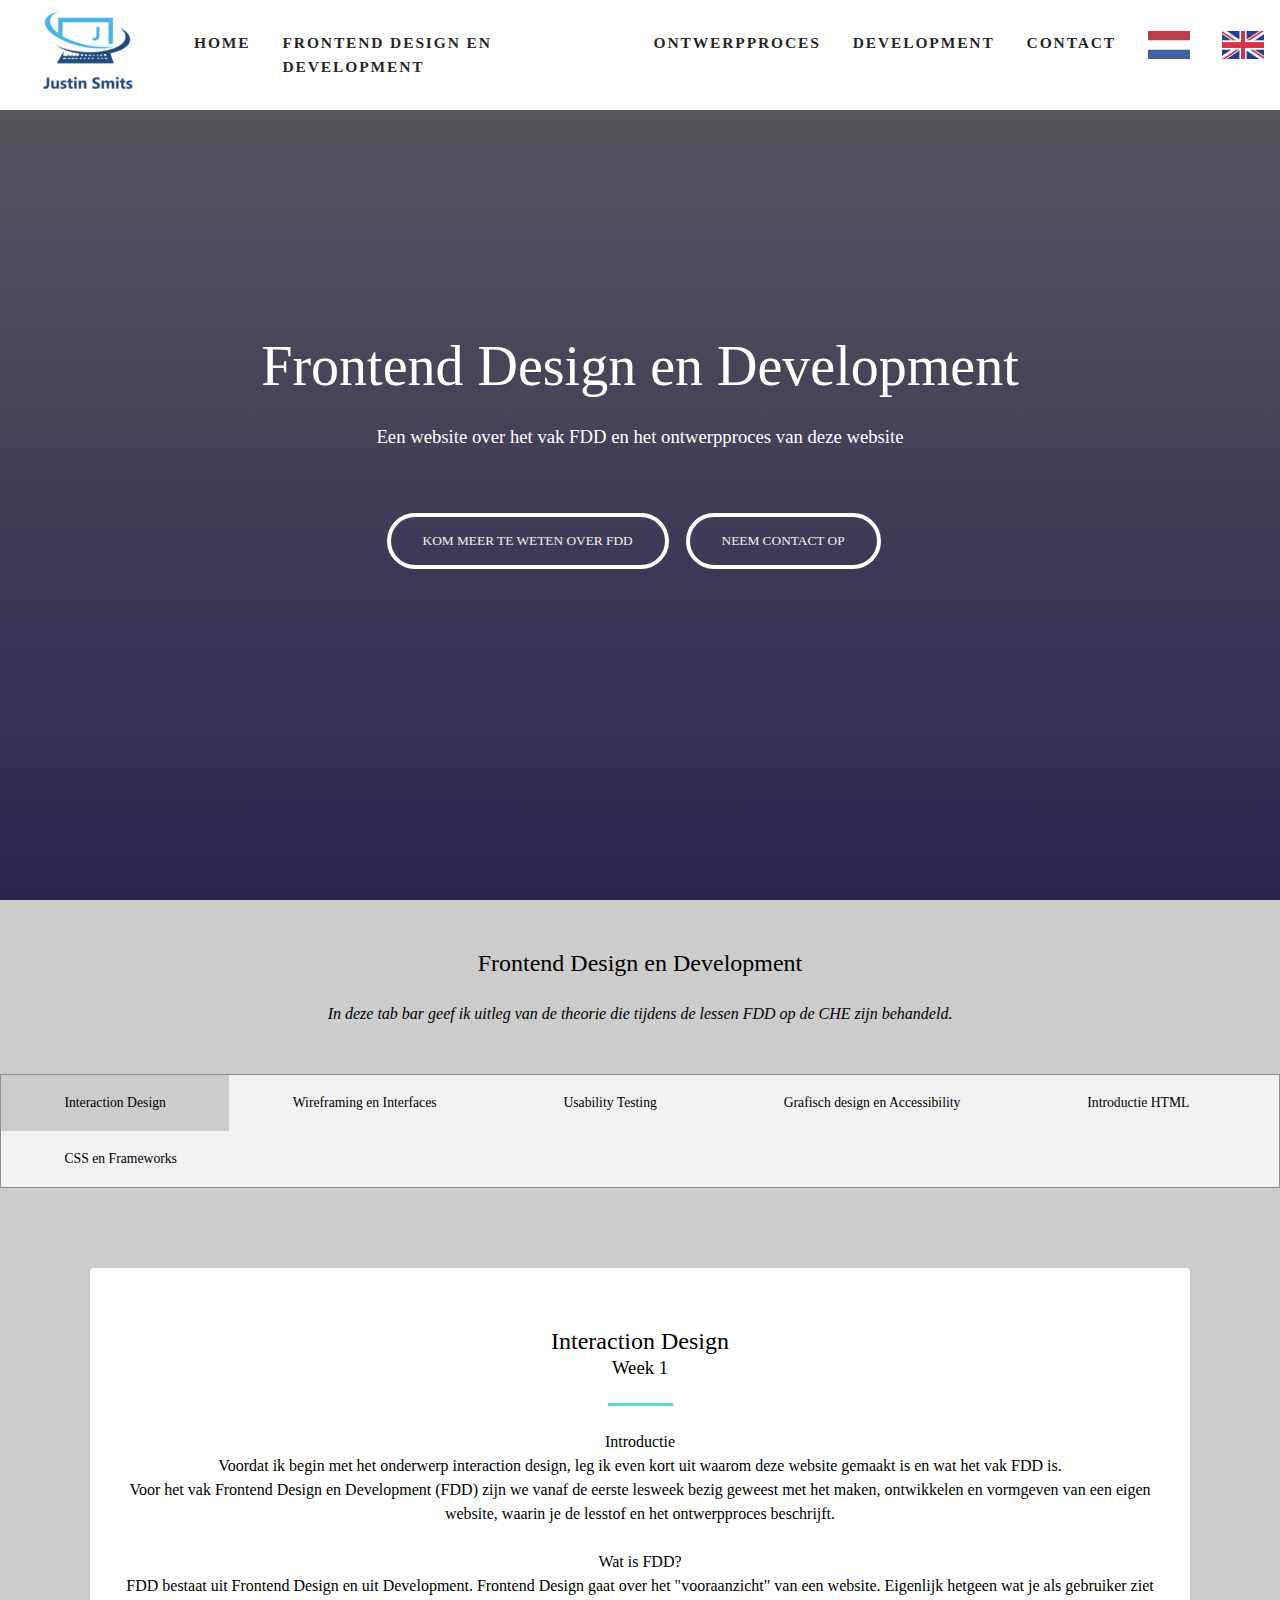
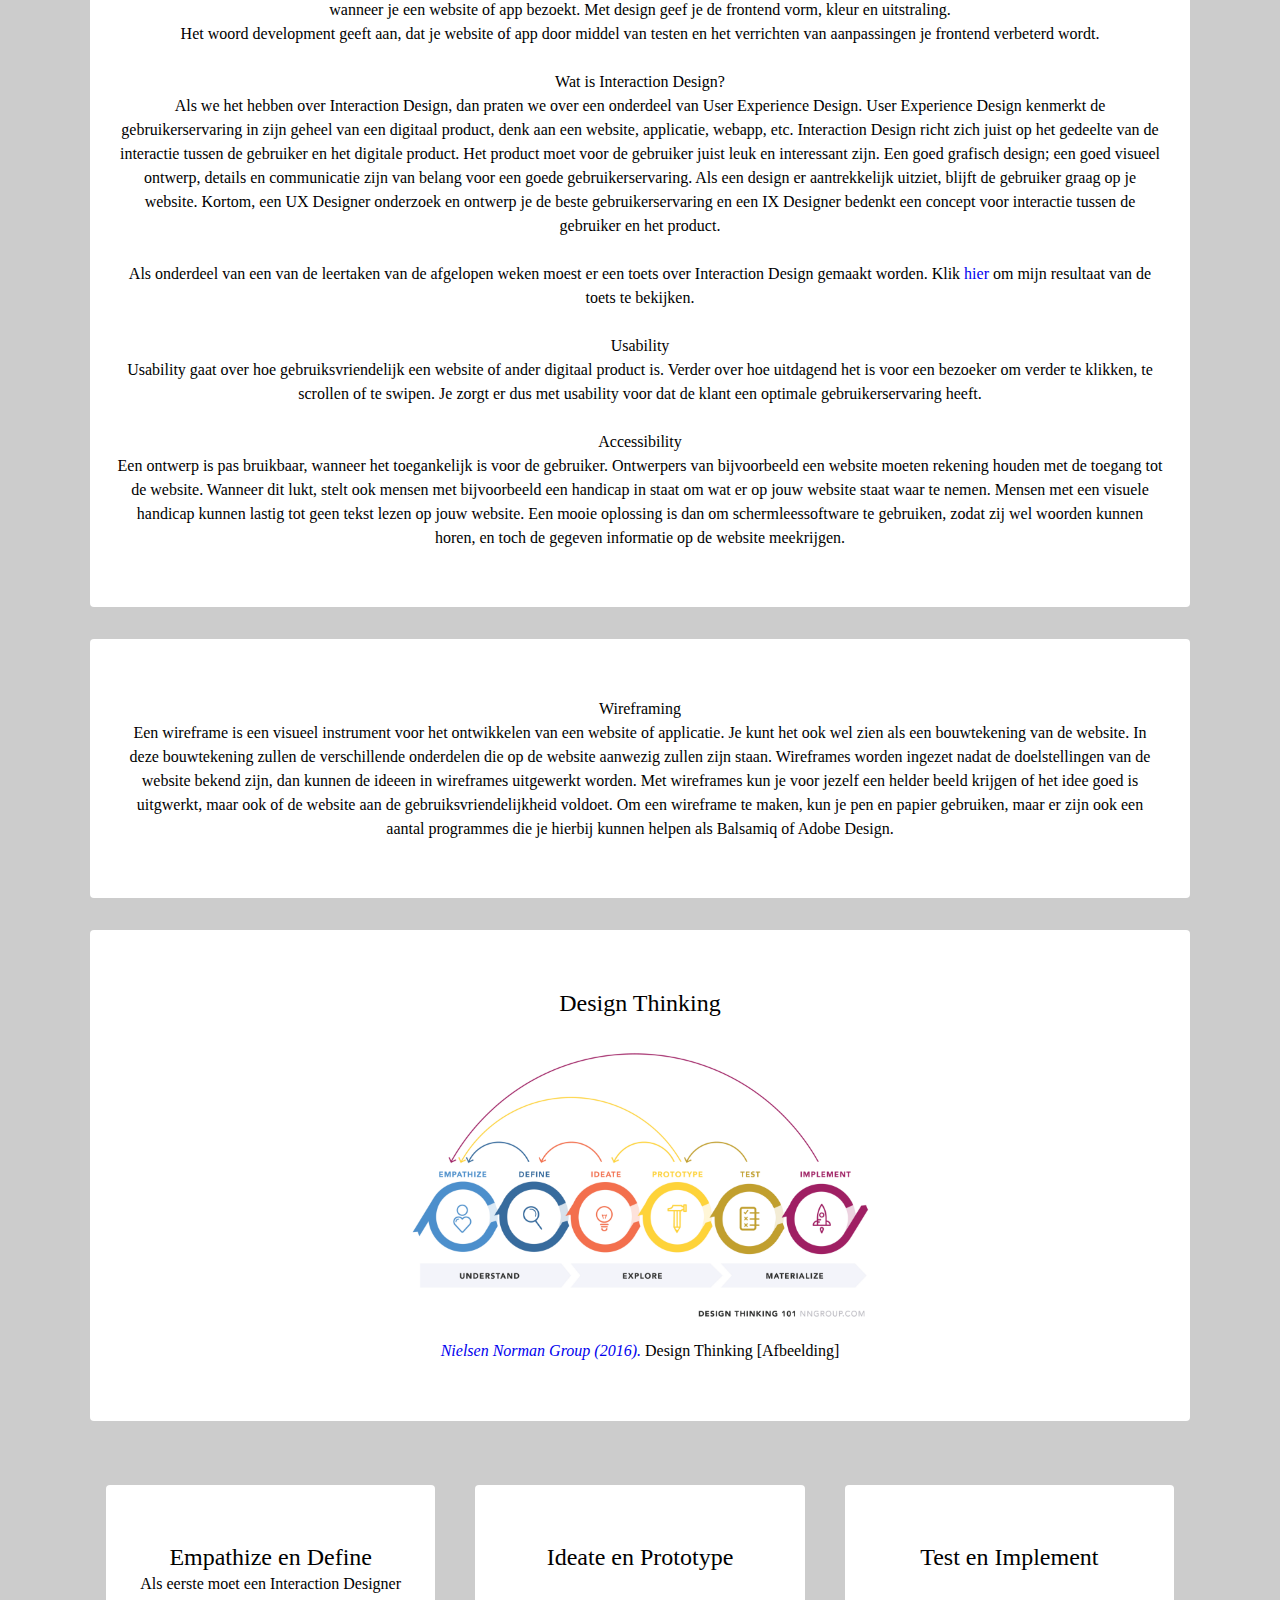
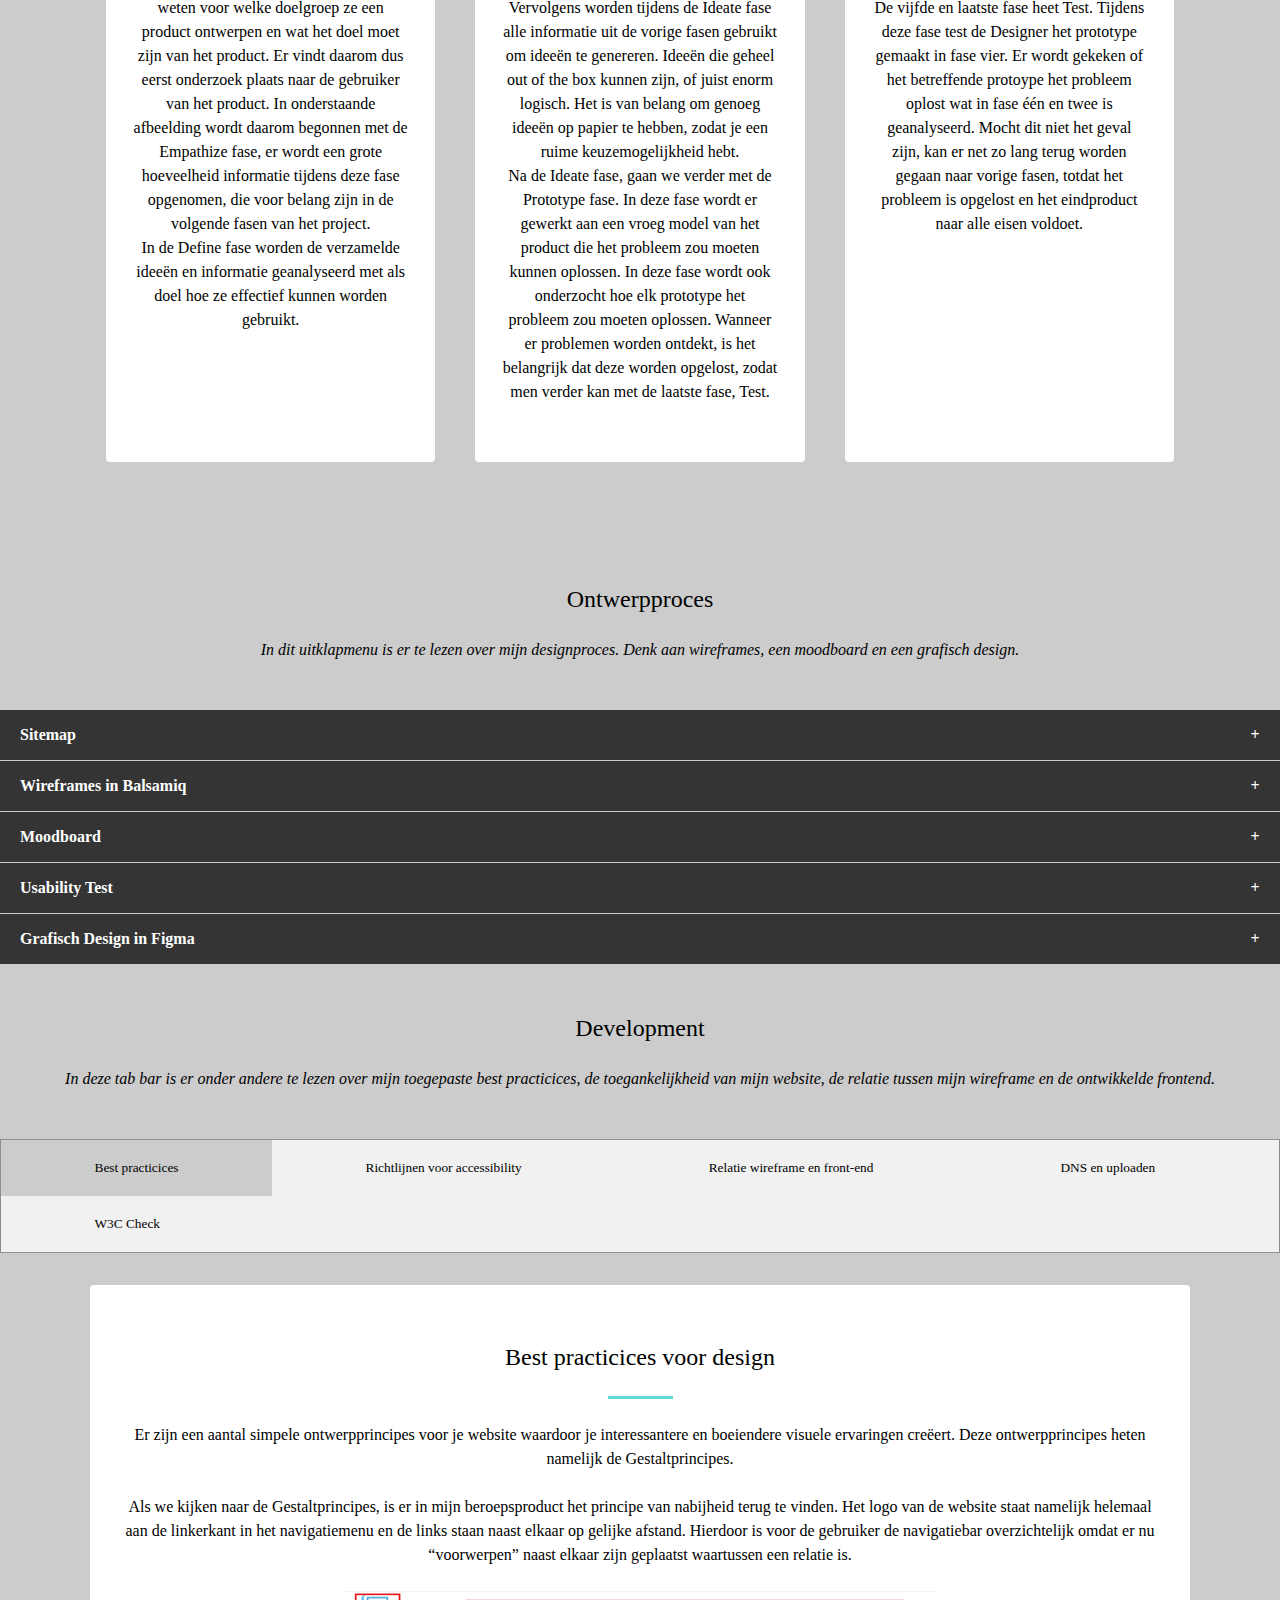
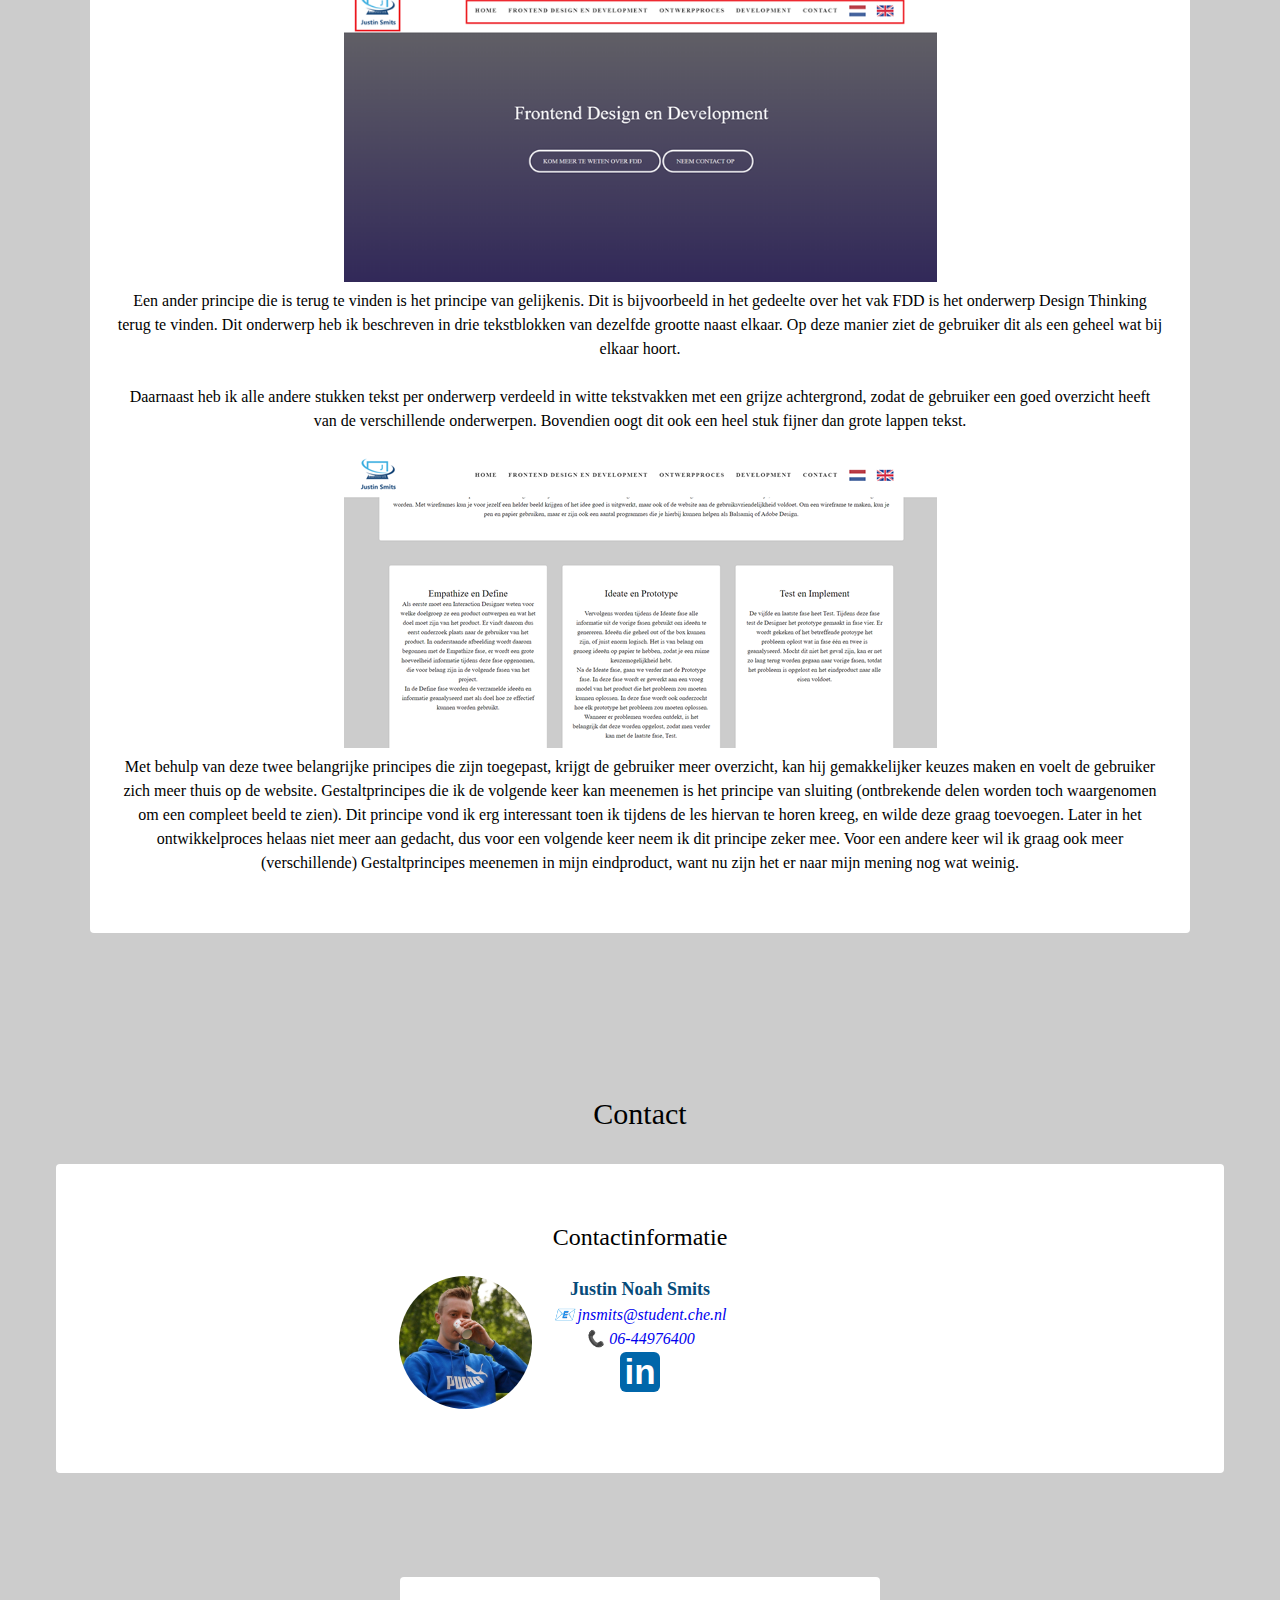
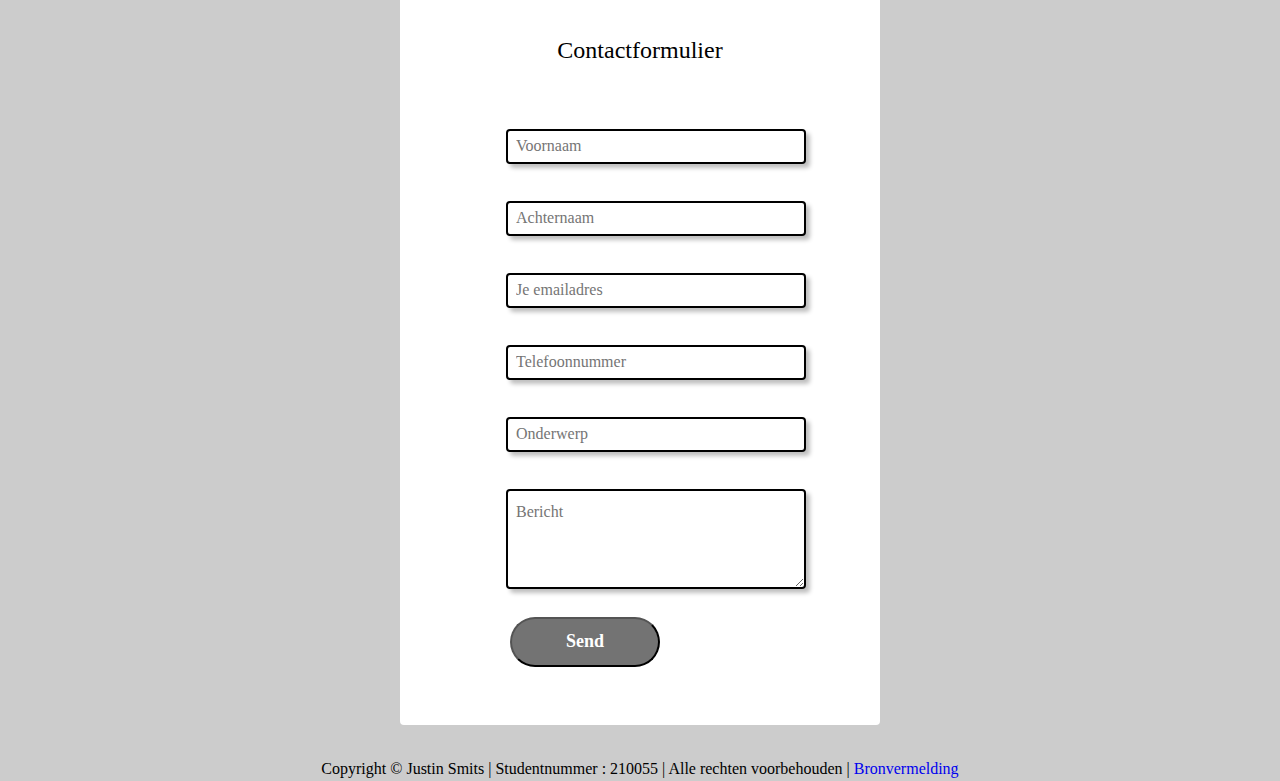
<file: index.html>
<!-- De eerste coderegel waarmee je je website begint-->
<!DOCTYPE html>
<html lang = "nl">
  <head>
    <!-- Hierdoor staat er een icoontje in het tabblad van je website in de browser-->
    <link rel="icon" href="img/logo.png">

    <meta charset="utf-8">
    <meta http-equiv="X-UA-Compatible" content="IE=edge">
    <!-- Hiermee geef je een titel aan het tabblad van je website die openstaat in je browser-->
    <title>Frontend Design en Development Justin Smits</title>
    <meta name="description" content="">

    <!-- Dit stukje code zorgt ervoor dat de browser weet hoe de website op verschillende schermformaten moet worden weergegeven.-->
    <meta name="viewport" content="width=device-width, initial-scale=1">

    <!-- De verwijzing naar het CSS bestand, om de website stijl te geven-->
    <link rel="stylesheet" href="css/style.css">
  </head>
  <body>
    <!-- Header met daarin de navigatie binnen de website-->
    <header class = "header" id = "intorductie">
      <nav class = "navbar">
        <div class = "container">
          <!-- Logo linksbovenin-->
          <div class = "logo">
            <a href = "index.html"> <img src="img/logo.png" alt="logo" /></a>
          </div>

          <!-- Navigatiemenu-->
          <div class = "navbar-nav">
            <ul class = "navbar-nav">
              <li class = "nav-item">
                <a href = "index.html" class = "nav-link">Home</a>
              </li>
              <li class = "nav-item">
                <a href = "#FDD" class = "nav-link">Frontend Design en Development</a>
              </li>
              <li class = "nav-item">
                <a href = "#Ontwerp" class = "nav-link">Ontwerpproces</a>
              </li>
              <li class = "nav-item">
                <a href = "#Development" class = "nav-link">Development</a>
              </li>
              <li class = "nav-item">
                <a href = "#Contact" class = "nav-link">Contact</a>
              </li>
              <li class = "nav-item">
                <a href = "index.html" class = "nav-link"><img src="img/nederlands.png" alt="logo" width="42" height="28"></a>
              </li>
              <li class = "nav-item">
                <a href = "index-en.html" class = "nav-link"><img src="img/britsevlag.png" alt="logo" width="42" height="28"></a>
              </li>
            </ul>
          </div>
        </div>
      </nav>
<!-- De tekst binnen de hero-banner op de voorpagina-->
      <div class = "hero-div center">
        <h1>Frontend Design en Development<br/></h1><br/>
        <h3>Een website over het vak FDD en het ontwerpproces van deze website</h3>
<!-- De buttons die op de hero-banner staan-->
        <div class = "banner-btns">
          <button class = "btn1" onclick="window.location.href='https://fdd.che-ict.nl/2122/jnsmits/#FDD'">Kom meer te weten over FDD</button>
          <button class = "btn2" onclick="window.location.href='https://fdd.che-ict.nl/2122/jnsmits/#Contact'">Neem contact op</button>
        </div>
      </div>
    </header>

    <!-- De header is gesloten en we beginnen aan de eerste detailsectie: FDD-->
    <section class = "FDD" id = "FDD">
      <br/>
      <br/>
       <h2>Frontend Design en Development</h2><br/>
       <p class = "p_info">In deze tab bar geef ik uitleg van de theorie die tijdens de lessen FDD op de CHE zijn behandeld.</p>
       <br><br/>
           
       <!-- Hier begint het tabmenu voor de detailpagina-->
       <div class="tab">    
    <button class="tablinks" onclick="informatie1(event, 'InteractionDesign')" id = "defaultOpen" >Interaction Design</button>
    <!-- In bovenstaande regel staat id= defaultOpen. Dit houdt in dat 
    wanneer je de website bezoekt, de informatietab Interaction Design al open staat-->
      <button class="tablinks" onclick="informatie1(event, 'Wireframing')">Wireframing en Interfaces</button>
    <button class="tablinks" onclick="informatie1(event, 'Usability')">Usability Testing</button>
    <button class="tablinks" onclick="informatie1(event, 'Grafischdesign')">Grafisch design en Accessibility</button>
    <button class="tablinks" onclick="informatie1(event, 'HTML')">Introductie HTML</button>
    <button class="tablinks" onclick="informatie1(event, 'CSS')">CSS en Frameworks</button>


  </div>        
  <br/><br/>

  <!-- De eerste tab met daarin de content-->
  <div id="InteractionDesign" class="tabcontent">
    <div class = "FDD-stuk">
        <h2>Interaction Design</h2>
        <h3>Week 1</h3>
        <div class = "lijn"></div>
        <p class = "text"> 
          <b>Introductie</b><br/>
          Voordat ik begin met het onderwerp interaction design, leg ik even kort uit waarom deze website gemaakt is en wat het vak FDD is.<br/>
          Voor het vak Frontend Design en Development (FDD) zijn we vanaf de eerste lesweek bezig geweest met het maken, ontwikkelen en vormgeven van een eigen website, waarin je de lesstof en het ontwerpproces beschrijft. <br/>
         <br/> <b>Wat is FDD?</b><br/>
          FDD bestaat uit Frontend Design en uit Development. Frontend Design gaat over het "vooraanzicht" van een website. Eigenlijk hetgeen wat je als gebruiker ziet wanneer je een website of app bezoekt. Met design geef je de frontend vorm, kleur en uitstraling. <br/>
          Het woord development geeft aan, dat je website of app door middel van testen en het verrichten van aanpassingen je frontend verbeterd wordt.
          <br/><br/>
    <b>Wat is Interaction Design?</b><br>Als we het hebben over Interaction Design, dan praten we over een onderdeel van User Experience Design. User Experience Design kenmerkt de gebruikerservaring in zijn geheel van een digitaal product, denk aan een website, applicatie, webapp, etc. Interaction Design richt zich juist op het gedeelte van de interactie tussen de gebruiker en het digitale product. Het product moet voor de gebruiker juist leuk en interessant zijn. Een goed grafisch design; een goed visueel ontwerp, details en communicatie zijn van belang voor een goede gebruikerservaring. Als een design er aantrekkelijk uitziet, blijft de gebruiker graag op je website.  
        Kortom, een UX Designer onderzoek en ontwerp je de beste gebruikerservaring en een IX Designer bedenkt een concept voor interactie tussen de gebruiker en het product. <br/><br/>
        Als onderdeel van een van de leertaken van de afgelopen weken moest er een toets over Interaction Design gemaakt worden. Klik <a class = "link_bewijstoets" target="_blank" href="img/bewijstoetsIXD.png" title="">hier</a> om mijn resultaat van de toets te bekijken. <br/>
        <br><b>Usability</b><br/>
        Usability gaat over hoe gebruiksvriendelijk een website of ander digitaal product is. Verder over hoe uitdagend het is voor een bezoeker om verder te klikken, te scrollen of te swipen. Je zorgt er dus met usability voor dat de klant een optimale gebruikerservaring heeft.  
        <br><br>
        <b>Accessibility</b><br/> 
        Een ontwerp is pas bruikbaar, wanneer het toegankelijk is voor de gebruiker. Ontwerpers van bijvoorbeeld een website moeten rekening houden met de toegang tot de website. Wanneer dit lukt, stelt ook mensen met bijvoorbeeld een handicap in staat om wat er op jouw website staat waar te nemen. Mensen met een visuele handicap kunnen lastig tot geen tekst lezen op jouw website. Een mooie oplossing is dan om schermleessoftware te gebruiken, zodat zij wel woorden kunnen horen, en toch de gegeven informatie op de website meekrijgen.
        </p>
        </div>

        <!-- Hier zorg ik voor een tweede wit tekstvak-->
        <div class = "FDD-stuk">
            <p class = "text"> 
        <b>Wireframing</b><br/>
        Een wireframe is een visueel instrument voor het ontwikkelen van een website of applicatie. Je kunt het ook wel zien als een bouwtekening van de website. In deze bouwtekening zullen de verschillende onderdelen die op de website aanwezig zullen zijn staan. 
        Wireframes worden ingezet nadat de doelstellingen van de website bekend zijn, dan kunnen de ideeen in wireframes uitgewerkt worden. Met wireframes kun je voor jezelf een helder beeld krijgen of het idee goed is uitgwerkt, maar ook of de website aan de gebruiksvriendelijkheid voldoet. 
        Om een wireframe te maken, kun je pen en papier gebruiken, maar er zijn ook een aantal programmes die je hierbij kunnen helpen als Balsamiq of Adobe Design. 
</p>
</div>
<!-- Wit tekstvak met daarin een plaatje van designthinking-->
<div class = "FDD-stuk">
  <h2>Design Thinking</h2><br/>
  <!-- Tag voor het plaatsen van een afbeelding-->
  <img class = img_designthinking src="img/designthinking.jpg" alt="Design Thinking"><br/>
  <!-- Onder de tekst staat de bronvermelding-->
  <i><a href = "https://www.nngroup.com/articles/design-thinking/"> Nielsen Norman Group (2016).</a></i> Design Thinking [Afbeelding]

  </div>

<!-- Hier heb ik gebruik gemaakt van geanimeerde containers om Design Thinking weer te geven, zodat er 3 tekstblokken op een rij staan-->
        <div class = "container">
    <div class = "designthinking">
      <div class = "FDD-stuk">
        <h2>Empathize en Define</h2>
        <p class = "text">  Als eerste moet een Interaction Designer weten voor welke doelgroep ze een product ontwerpen en wat het doel moet zijn van het product. Er vindt daarom dus eerst onderzoek plaats naar de gebruiker van het product. In onderstaande afbeelding wordt daarom begonnen met de Empathize fase, er wordt een grote hoeveelheid informatie tijdens deze fase opgenomen, die voor belang zijn in de volgende fasen van het project.
<br/>  In de Define fase worden de verzamelde ideeën en informatie geanalyseerd met als doel hoe ze effectief kunnen worden gebruikt.
</p>
      </div>

      <div class = "FDD-stuk">
        <h2>Ideate en Prototype</h2>
        <p class = "text">  
<br/>  Vervolgens worden tijdens de Ideate fase alle informatie uit de vorige fasen gebruikt om ideeën te genereren. Ideeën die geheel out of the box kunnen zijn, of juist enorm logisch. Het is van belang om genoeg ideeën op papier te hebben, zodat je een ruime keuzemogelijkheid hebt. <br/>
</p> Na de Ideate fase, gaan we verder met de Prototype fase. In deze fase wordt er gewerkt aan een vroeg model van het product die het probleem zou moeten kunnen oplossen. In deze fase wordt ook onderzocht hoe elk prototype het probleem zou moeten oplossen. Wanneer er problemen worden ontdekt, is het belangrijk dat deze worden opgelost, zodat men verder kan met de laatste fase, Test.
      </div>

      <div class = "FDD-stuk">
        <h2>Test en Implement</h2>
        <p class = "text"> 
<br/>  De vijfde en laatste fase heet Test. Tijdens deze fase test de Designer het prototype gemaakt in fase vier. Er wordt gekeken of het betreffende protoype het probleem oplost wat in fase één en twee is geanalyseerd. Mocht dit niet het geval zijn, kan er net zo lang terug worden gegaan naar vorige fasen, totdat het probleem is opgelost en het eindproduct naar alle eisen voldoet.
</p>
      </div>
    </div>
  </div>
</div>

<!-- Dit is de tweede tab met daarin de content-->
  <div id="Wireframing" class="tabcontent">
    <div class = "FDD-stuk">
        <h2>Wireframing en Interfaces</h2>
        <h3>Week 2</h3>
        <div class = "lijn"></div>
        <p class = "text"> 
    <p><b>Wireframes</b><br/>
  Een wireframe is een visueel instrument voor het ontwikkelen van een website of applicatie. Je kunt het ook wel zien als een bouwtekening van de website. In deze bouwtekening zullen de verschillende onderdelen die op de website aanwezig zullen zijn staan. Bij wireframes gaat het om organisatie en structuur, stijldetails komen pas later aan bod.<br/><br/>
  Wireframes worden ingezet nadat de doelstellingen van de website bekend zijn, dan kunnen de ideeen in wireframes uitgewerkt worden. Met wireframes kun je voor jezelf een helder beeld krijgen of het idee goed is uitgwerkt, maar ook of de website aan de gebruiksvriendelijkheid voldoet. Een andere reden om wireframes te maken, is om anderen makkelijk en snel je idee te laten zien.<br/><br/>
  Om een wireframe te maken, kun je pen en papier gebruiken, maar er zijn ook een aantal programmes die je hierbij kunnen helpen als Balsamiq of Adobe Design. <br><br>
  </p>
</div>
  <div class = "FDD-stuk">
    <p class = "text"> 
  <b>Soorten wireframes</b><br/>
  Wireframes worden meestal opgedeeld in drie categorieën: low-fidelity, mid-fidelity en high-fidelity. Het woord fidelity geeft aan hoeveel details het ontwerp bevat. <br/><br/>
  Low-fidely wireframes zijn vaak ruwe lijnen die met name gericht zijn op de lay-out. Voor low-fidely wireframes is het niet noodzakelijk om te werken in een computerprogramma want daarvoor kun je ook op papier aan de slag. Bij low-fidely wireframes moet je je ontwerp dus eenvoudig houden. Laat daarom afbeeldingen, vultekst en pictogrammen weg.<br/><br/>
  Bij mid-fidely wireframes moet de focus worden gelegd op de schaal en de grootte van de elementen in verhouding tot het werkvenster. Het werkt de schetsen van een low-fidely wireframe uit tot een meer gedetaileerde vorm van het ontwerp. Stijl komt nog minstens aan bod. Je gebruikt daarom nog geen kleur en lettertypes, zo krijg je bijvoorbeeld met je projectteam of opdrachtgever nog geen discussies over het design. <br/><br/>
  Tot slot hebben we high-fidely wireframes. Bij dit soort wireframes draait alles om nauwkeurigheid. Het ontwerp begint op je eindproduct te lijken. Elk element moet zich op de juiste plek bevinden. Elk menu en elke knop moet functioneel zijn voor de gebruiker. De functionaliteit van een high-fidely wireframe ligt anders dan bij low- en mid-fidely wireframes. Bij high-fidely wireframes gebruiken ontwerpers het ontwerp juist om de opdrachtgever het eindontwerp goed te laten keuren. <br/><br/>
  </p>
</div>
  <div class = "FDD-stuk">
    <p class = "text"> 
  <b>7 stappen tot het maken van een goede wireframe</b><br/>
  Begin met woorden. Wat heb je nodig om tot het eindproduct te komen?<br/><br/>
  1.	Bedenk voor wie je het maakt. In het geval voor deze website voor eerstejaars studenten die mogelijk geïnteresseerd zijn in deze studie. Of misschien voor jezelf, om te oefenen met deze termen en het oefenen met HTML en CSS.<br/><br/>
  2.	Bedenk waarom je het maakt en wat het doel van je product is. Je kan bijvoorbeeld denken aan; bewijs van je competenties, ervaring opdoen, iets leren of gewoon om je studiepunten binnen te halen. <br/><br/>
  3.	Bedenk welke (inter)acties er nodig zijn. <br/><br/>
  Denk aan:<br/>
  -	Navigeren naar volgende pagina’ s op de website.<br/>
  -	Hyperlinks naar andere websites.<br/>
  -	Contactformulier<br/>
  -	Reageren op de website<br/>
  -	Bel en mailfuncties<br/>
  -	Filmpjes<br/><br/>
  4.	Creëer een sitemap. Hoe ga je via de ene naar de andere pagina? <br/><br/>
  5.	Welke zaken zijn van belang? Denk bijvoorbeeld aan de wensen van de klant of de opdrachtgever.<br/><br/>
  6.	Gebruik een ontwerp, of een bestaand ontwerp waar je ideeën van kunt opdoen.<br/><br/>
  7.	Tot slot is het belangrijk dat je je laat inspireren!<br/><br/>
  </p>
  </div>
  </div>

  <!-- De derde tab met daarin de content-->
  <div id="Usability" class="tabcontent">
    
    <div class = "FDD-stuk">
        <h2>Usability Testing</h2>
        <h3>Week 3</h3>
        <div class = "lijn"></div>
        <p class = "text"> 
    <p><b>Wat verstaan we onder Usability Testing?</b><br/>
  Met behulp van Usability tests, kan de gebruiksvriendelijkheid van bijvoorbeeld websites, apps of een ontwerp getest worden. Je laat een testpersoon individueel verschillende taken uitvoeren op je digitale product, waarbij het ontwerp van website wordt getest en tot slot om feedback van de gebruiker vraagt. Het is een effectieve en leerzame manier van testen om de gebruiksvriendelijkheid van je digitale product te verbeteren. 
  Usability testing is belangrijk omdat mensen van een website afhaken, wanneer zij onnodige barrières opgelegd krijgen. Als mensen zich niet betrokken voelen bij je website, dan komt men niet meer terug. Daarom kan er met behulp van usability tests getest worden of je doelgroep je website gebruikt zoals je dat voor ogen hebt. 
    </p>
</div>
<div class = "FDD-stuk">
    <p class = "text"> 
  <b>Hoeveel gebruikers zijn er nodig voor een succesvolle Usability Test?</b><br>
</p>

  <img class = img_testusers src="img/testusers.gif" alt="Aantal testusers">  <br/>
<p>
  Er gaat geregeld de vraag rond hoeveel mensen er nodig zijn voor een geslaagde Usability test. In de grafiek hiernaast (<i><a href = "https://www.nngroup.com/articles/why-you-only-need-to-test-with-5-users/"> Nielsen Norman Group</a> (2000) Why You Only Need to Test with 5 Users [Afbeelding])</i> kun je aflezen dat vijf users al 80% van de fouten ontdekt heeft. Bij een enkele testgebruiker heb je al bijna een derde van de fouten ontdekt. Een tweede gebruiker zal de ontdekte fouten van de eerste test ook naar voren halen, maar zal ook <br/>met nieuwe fouten terugkomen, die de eerste user niet heeft waargenomen. Een derde gebruiker zal veel fouten zien die bij de eerste twee gebruikers <br/>al zijn waargenomen. Uiteraard zal de derde gebruiker een kleine hoeveelheid nieuwe fouten zien, maar lang niet zoveel als de eerste en tweede gebruiker. 
  Naarmate er meer gebruikers worden betrokken bij de Usability test, zul je in verhouding steeds minder nieuwe fouten ontdekken, en hoor je steeds weer dezelfde fouten terugkomen.  Na de vijfde gebruiker is het zonde van je tijd door dezelfde bevindingen meermaals aan te zien. 
</p>
  </div>
  <div class = "FDD-stuk">
    <p class = "text"> 
  <b>Wat moet je doen tijdens de Usability Test?</b><br/>
  1.	Stel een vraag tegelijk.<br/>
  2.	Gebruik geen suggestieve vragen. Dus NIET vind je het ook zo te klein? MAAR Wat vind je van de maat?<br/>
  3.	Observeer en draag zorg voor interactie.<br>
  4.	Wees stil<br/>
  5.	Zorg voor een notulist en een aparte begeleider. Dus testpersoon, notulist en de vragensteller.<br/>
  6.	De gebruiker heeft altijd gelijk. <br/><br/>
  <b>Drie rollen voor de test</b><br/>
  -	User. Dit is de gebruiker en testpersoon van je website. <br>
  -	Moderator. Dit is degene die het ontwerp heeft gemaakt. De moderator stelt de vragen en leidt de usability test in. <br/>
  -	Observer. Dit is de notulist die tijdens de test aantekeningen maakt van de feedback die de user geeft over het ontwerp. <br/>
  Meestal bevinden de user, moderator en observer zich in één ruimte. Dit maakt het makkelijker om lichaamstaal, gebaren en gezichtsuitdrukkingen vast te leggen en mee te nemen in het eindoordeel. Een andere opstelling kan zijn dat de ruimte van de observer heel stuk verderop ligt, want dat zorgt voor minder druk voor de user. Bovendien horen de user en de moderator de observer dan niet. 
</p>
</div>
<div class = "FDD-stuk">
    <p class = "text"> 
  <b>Belangrijk tijdens een Usability Test</b><br/>
  Maak allereerst een testscript. Hierin ben je de test aan het inleiden en bedank je dat de user mee wilt werken aan de test.  Je vermeld dat je het design test, en dus niet de gebruiker. Vervolgens schets je de context situatie. Je vermeld bijvoorbeeld dat dit een website is voor mogelijk aankomende eerstejaars studenten die geïnteresseerd zijn in de opleiding HBO-ICT aan de CHE. Tot slot vermeld je dat alle feedback welkom is.  Handig om te weten is, dat je de gebruiker door deze informatie op zijn gemak stelt. Maak bijvoorbeeld gebruik van een kop koffie en maak met elkaar kennis voordat je de test start.  
  Tijdens de test geef je verschillende taken aan de gebruiker. Je kan bijvoorbeeld de opdracht geven dat de user een overzicht moet krijgen van wat het vak Fronted Design en Development (FDD) inhoudt. 
  Geef tijdens de test ook alternatieven (Een AB test noem je dat. Dus de eerste testpersoon geef je eerst contactformulier A en dan contactformulier B en de tweede testpersoon juist andersom) Vaak vinden mensen het tweede alternatief beter. 
</p>
</div>
<div class = "FDD-stuk">
    <p class = "text"> 
  <b>Nog drie belangrijke tips voor tijdens de test:</b><br/>
  1.	Laat je gebruikers ervaren en observeer met name wat de users doen.<br>
  2.	Vraag de gebruikers na hun taak vertellen over hun ervaring.<br>
  3.	Vraag follow up vragen en verdieping.<br/>
  Afsluitend deelt de user de ervaringen van de website en stel je nog een aantal afsluitende vragen en bedankt je de user voor zijn tijd en moeite voor zijn deelname. 
</p>
</div>

<div class = "FDD-stuk">
    <p class = "text"> 
        <b>Return on Investment</b><br/>
 Tot slot nog informatie over het begrip Return On Investment (ROI). Dit begrip geeft de verhouding weer tussen opbrengsten en investeringen. Vaak wordt dit uitgedrukt in een percentage. Wanneer een bedrijf 2000 euro aan investeringen heeft uitgegeven en er 4000 euro mee heeft verdiend, dan heeft dat bedrijf een ROI van 200%. 
<br/><br/>
 Wat krijg je ervoor terug als je ergens in investeert?<br/>
  -	Naamsbekendheid, populariteit en een goede reputatie betekend meer geld voor de onderneming en dus meer omzet.<br/>
  -	Tijd. Gebruikers van een website willen bijvoorbeeld zo snel mogelijk antwoord hebben op vragen. Denk bijvoorbeeld aan een contactformulier op je website. Hartstikke handig, maar vaak krijgt de klant niet direct antwoord. Een chatbot op je website is dan een goed alternatief. <br>
  -	Tevreden gebruikers. Wanneer gebruikers van een wesbite tevreden zijn, zullen zij in de toekomst vaker terugkomen naar jouw website en dit bouwt een vaste klantenkring op.<br>
  -	Vertrouwen. Als je een goede website hebt die voldoet aan de verwachtingen van de gebruiker, dan geeft dat vertrouwen.<br/>

</p>
  </div>
</div>

<!-- De vierde tab met daarin de content-->
  <div id="Grafischdesign" class="tabcontent">
    <div class = "FDD-stuk">
        <h2> Grafisch design en Accessibility</h2>
        <h3>Week 4</h3> 
        <div class = "lijn"></div>
        <p class = "text"> 
    <p><b>Wat is grafisch design eigenlijk?</b><br/>
      Grafisch design is het visueel vormgeven van ideeën in verschillende media. Met als doel om mensen iets mee te delen. Dit vereist zowel artistieke als technische vaardigheid. Een goed grafisch design zorgt voor bruikbaarheid, begrijpbaarheid en voor emotie van je ontwerp.<br/><br/>
      Bij een grafisch ontwerp moeten mensen je ontwerp kunnen snappen. Wanneer er uitleg van de designer nodig is, dan is het geen goed ontwerp. Het moet voor de gebruiker duidelijk zijn hoe je de website moet bedienen.  <br/><br/>
      Wanneer je begint met ontwerpen moet je je afvragen hoe je informatie op de gebruiker wilt laten overbrengen. Je kunt de website vullen met veel tekst, maar dan moet je echter rekening houden dat de meeste mensen zeker 20-28% van de woorden op jouw pagina lezen. Een handig alternatief zou een video kunnen zijn, want 80% kijkt een video op de betreffende pagina. <br/><br/>
      Wat ook niet onmisbaar is tijdens het grafisch ontwerpen van jouw pagina is de overweging welke sfeer jouw website moet uitstralen, de leesbaarheid van de website (denk erom dat kleurcontrast moet kloppen), welke font er gebruikt gaat worden en hoe de website moet uitstralen. <br/><br/>
      Je kunt in een aantal digitale programma’s je grafisch design uitwerken. Voorbeelden hiervan zijn: Photoshop, Adobe XD, Figma, Axure, Sketch en InVisionapp. <br/><br/>
      </p>
    </div>

      <div class = "FDD-stuk">
        <p class = "text"> 
      <b>Accessibility</b><br/>
      Of denk aan hoe mensen informatie tot zich nemen. Iedereen met of zonder beperking heeft toegang tot bepaalde voorzieningen. 
      Voor mensen met ADHD of autisme is het handig om je website simpel te houden. Voor mensen met een visuele beperking is het belangrijk dat de website een screen reader bevat. Of mensen die een auditieve beperking hebben, dan is het handig om ondertiteling te gebruiken voor video’s die op je website staan. Mensen die een fysieke beperking hebben en tekst moeten typen, daarvoor kan een spraak naar tekst functie goed van te pas komen. Er zijn dus talloze mogelijkheden om voor iedereen je website toegankelijk te maken, alleen hoe ver ga je?<br/><br/>
      Bij de functie van ondertiteling hebben veel meer mensen profijt dan die kleine groep mensen slechthorenden. Als je bijvoorbeeld in een luidruchtige treincoupe zit, dan vinden mensen het ook fijn om van ondertiteling gebruik te maken. Je zal dus voor jezelf een afweging moeten maken afhankelijk van je doelgroep en welke functies je belangrijk vind voor je website.<br/><br/>
     </p>
     </div>
     
      <div class = "FDD-stuk">
        <p class = "text"> 
      <b>Gestaltprincipes</b> <br/>
      Er zijn een aantal simpele ontwerpprincipes voor je website waardoor je interessantere en boeiendere visuele ervaringen creëert. Deze ontwerpprincipes heten namelijk de Gestaltprincipes, want door deze goed toe te passen worden gebruikers (onbewust) geholpen in het bereiken van hun doel.<br/> Ik bespreek er drie:<br/><br/>
      -	Principe van nabijheid/proximity<br/>
      In onderstaande afbeelding zie je aan de linkerkant een grote groep met bolletjes en aan de rechterkant een dezelfde hoeveelheid bolletjes, maar dan verdeeld in drie kleinere, gelijke groepjes. In bijvoorbeeld navigatiemenu’s staan veel onderwerpen die staan gegroepeerd, zodat de gebruiker alle informatie die overbodig is kan negeren. Dit wordt namelijk toegepast in websitemenu’s. Wanneer een gebruiker opzoek is naar muziek en binnen de categorieën van het menu staan gegroepeerd films, games en muziek, dan kan de gebruiker de eerste twee kolommen negeren en dus focussen op de laatste kolom.  
      Kortom, zorg ervoor dat elementen die inhoudelijk bij elkaar horen, ook bij elkaar worden geplaatst.<br/><br/>
      <img class = img_gestalt1 src="img/gestalt1.png" alt="Gestaltprincipe nabijheid"><br/>
      <i><a href = "https://www.doubleweb.nl/5-principes-voor-een-betere-gebruikservaring-op-je-website/"> DoubleWeb (2020).</a></i> Principes voor een betere gebruikservaring op je website, nabijheid [Afbeelding]<br/><br/>
      -	Principe van gelijkenis/simularity<br/>
      In de afbeelding hieronder ziet men elementen die op elkaar lijken als geheel. Vrijwel ieder mens zal dit plaatje opvatten als horizontale rijen met zware bolletjes en witte bolletjes. Weinig mensen zullen hier verticale rijen met zwarte en witte bolletjes door elkaar van maken.
      Dus zorg ervoor dat elementen die qua inhoud of functie gelijk zijn, ook visueel op elkaar moeten aansluiten.<br/><br/>
      <img class = img_gestalt2 src="img/gestalt2.png" alt="Gestaltprincipe gelijkenis"><br/>
      <i><a href = "https://www.interaction-design.org/literature/article/the-law-of-similarity-gestalt-principles-1"> Interaction Design Foundation (2020).</a></i> The Law of Similarity [Afbeelding]<br/><br/>
<br/>
      -	Principe van sluiting/closure<br/>
      Dit principe laat zien dat mensen de neiging hebben om incomplete of gedeeltelijk bedekte figuren te zien als volledig. Hoewel er in de afbeelding hieronder stukjes zijn weggelaten zul je toch een cirkel en een rechthoek herkennen.  <br/>
      Bij veel apps worden notificaties weergegeven die voor een gedeelte overlappen met het icoon van de app. Dus wanneer er beperkte ruimte mocht zijn om iets weer te geven is het mogelijk om figuren te laten overlappen. <br/>
      <img class = img_gestalt3 src="img/gestalt3.png" alt="Gestaltprincipe sluiting"><br/>
      <i><a href = "https://en.m.wikipedia.org/wiki/File:Gestalt_closure.svg"> Wikipedia File (2008).</a></i> Gestalt Closure [Afbeelding]<br/><br/>


    </p>
      </div>

  </div>

  <div id="HTML" class="tabcontent">
    <div class = "FDD-stuk">
        <h2>Introductie HTML</h2>
        <h3>Week 5</h3>
        <div class = "lijn"></div>
        <p class = "text"> 
          In onderstaande video wordt kort maar duidelijk uitgelegd wat HTML precies is.<br/><br/>
          <iframe width="314" height="176" src="https://www.youtube.com/embed/xRVO5glwffE" title="YouTube video player" allowfullscreen></iframe>  
<br/>
<i>Bron: YouTube, Codecafé (2021).</i><br/><br/>  
          De drie talen op een rijtje:<br/>
HTML is voor de documentstructuur.<br/>
CSS is voor de opmaak.<br/>
JavaScript is voor de dynamische functionaliteit
</p>
</div>
</div>

<div id="CSS" class="tabcontent">
  <div class = "FDD-stuk">
      <h2>CSS en Frameworks</h2>
      <h3>Week 6</h3>
      <div class = "lijn"></div>  
      <p class = "text"> 
        </p>
        <br><b>Box model</b><br/>
        Het box model, waarin elk html element geplaatst wordt - heeft een marge (margin), een rand (border) en een opvulling (padding). Van deze drie kenmerken kan de 'dikte' voor alle vier de zijden worden bepaald. Cascading Style Sheets (CSS) gaat ervan uit dat elk element staat in een rechthoekig gebied, de box. <br/>Van binnen naar buiten bestaat de box uit:<br/>
        -	De inhoud van het element (content)<br/>
        -	De padding<br/>
        -	De border <br/>
        -	En tot slot de margin.<br/><br/>
         <img class = img_boxmodel src="img/boxmodel.png" alt="Boxmodel" /><br/>
        <i><a href = "https://medium.com/@jkhaha/what-is-the-css-box-model-3b3901d8fb33"> Jackie Ha (2019).</a></i> What is the CSS Box Model? [Afbeelding]<br/><br/>
        <b>Positionering</b><br/>
        Om bepaalde elementen in je html pagina goed te positioneren, moet je de juiste positon tag gebruiken. Ik bespreek drie belangrijke postion tags.<br/><br/>
      <br/>  static: Een element met position: static; is niet op een speciale manier gepositioneerd. <br/>
        
      <br/>  relative: De positie relative gedraagt zich hetzelfde als static, tenzij je nog een aantal extra verhoudingen toevoegt (denk aan top, right, bottom en left), want dan zal de positie aangepast worden ten opzichte van zijn originele positie. <br/>
      <br/>  fixed: Een fixed element is relatief gepositioneerd ten opzichte van de viewport, wat inhoud dat dit element altijd op dezelfde plek staat ongeacht of de pagina wordt gescrold.<br/>
        
      <br/> <b>Flexbox</b><br/><br/>
        In onderstaande video wordt de flexbox in CSS duidelijk en helder uitgelegd. <br/>
        <iframe width="314" height="176" src="https://www.youtube.com/embed/K74l26pE4YA" title="YouTube video player" allowfullscreen></iframe>  
        <br/>  <i>Bron: YouTube, Fireship (2020)</i><br/><br/>
        <b>Wat zijn CSS Frameworks?</b><br/>
        CSS-frameworks zijn tools die door UI-ontwikkelaars worden gebruikt om hun werk gemakkelijker te maken. In plaats van tijd te besteden aan het beginnen met een leeg document, hebben ontwikkelaars de mogelijkheid om snel gebruikersinterfaces op te starten en eigen aanpassingen daarin toe te passen. <br/>
      <br/> <b> Hoe kom je aan Frameworks?</b><br/>
        Het internet staat hier vol mee. Je kunt er allerlei vinden op websites als;<br/>
        -	Getbootstrap.com voor CSS en JS frameworks.<br/>
        -	Tailwindcss.com voor CSS frameworks.<br/>
        -	Bulma.io voor CSS frameworks.<br/>
        -	En milligram.io voor CSS frameworks.<br/><br/>
        <b>Toegankelijkheid meten van je website</b><br/>
        Wanneer je wilt weten of het contrast op je website voldoende en voor iedereen te lezen en te zien is, kun je gebruik maken van accessibility tools. Een handige tool is lighthouse.
        Om lighthouse te bereiken moet je het volgende uitvoeren;<br/>
        -	Ga naar de website die je wilt testen op toegankelijkheid.<br/>
        -	Druk op F12.<br/>
        -	Ga naar Lighthouse.<br/>
        -	Klik alleen accessibility aan.<br/>
        -	Kies tot slot je device; desktop of mobile.
        
        </div>
        </div>

        <script>
          function informatie1(evt, tekst) {
            var i, tabcontent, tablinks;
            tabcontent = document.getElementsByClassName("tabcontent");
            for (i = 0; i < tabcontent.length; i++) {
              tabcontent[i].style.display = "none";
            }
            tablinks = document.getElementsByClassName("tablinks");
            for (i = 0; i < tablinks.length; i++) {
              tablinks[i].className = tablinks[i].className.replace(" active", "");
            }
            document.getElementById(tekst).style.display = "block";
            evt.currentTarget.className += " active";
          }
          document.getElementById("defaultOpen").click();
        
          </script>
        

       
    </section>

    <!-- De sectie is tot zijn einde gekomen en we beginnen een nieuwe sectie 
    met daarin informatie over het ontwerpproces-->
    <section class = "Ontwerp" id = "Ontwerp">
        <h2>Ontwerpproces</h2><br/>
        <p class = "p_info">In dit uitklapmenu is er te lezen over mijn designproces. Denk aan wireframes, een moodboard en een grafisch design.</p>
        <br><br/>    

        <!-- Hier heb ik gekozen voor uitklapbare stukjes tekst om het ontwerpproces te laten zien-->
        <div class="hoofdstuk">
            <input id="hoofdstuk-one" type="checkbox" name="hoofdstukken">
            <!-- Het eerste blokje met tekst-->
            <label class="chapterlabel" for="hoofdstuk-one">Sitemap</label>
            <div class="hoofdstuk-content">
                <div class = "FDD-stuk" >
                    <p class = "text">  
                       <b> Sitemap</b><br/><br/>
                        Een eerste schets voor je website bestaat uit een sitemap. Een sitemap is eigenlijk een overzicht van alle
                        interne links binnen jouw website. Dit kun je maken in de vorm van een document of een uitgetekende
                        plattegrond. Hierdoor krijg je voor jezelf een goed beeld van welke pagina’s er op jouw website moeten
                        komen. Met behulp van de toetsbeschrijving voor dit vak, ben ik op de hoogte welke pagina’s en informatie er
                        op mijn website moet komen. In onderstaande afbeelding is mijn gemaakte sitemap te zien. <br /><br />
                        Via de homepage kun je navigeren naar vier pagina’s: Frontend Design en Development, Ontwerpproces,
                        Development en Contact. Binnen Frontend Design en Development kun je vrij navigeren naar andere pagina’s,
                        maar bij bijvoorbeeld de pagina Ontwerpproces moet je eerst langs de pagina sitemap om vervolgens naar de
                        pagina over Balsamiq te navigeren. <br /><br />
                        Het maken van de sitemap verliep goed. Alle informatie die ik in de sitemap wilde toevoegen staat erin.
                        Alleen zou ik voor de volgende keer de sitemap via een website maken die daarvoor bestemd is. Nu heb ik de
                        sitemap gemaakt in Balsamiq, wat overigens ook prima is, maar voor een nog beter overzicht en resultaat maak
                        ik hem liever met een online tool.
                        <br /><br />
                        <img class = img_sitemap src="img/sitemap.png" alt="Sitemap">
                    </p>
            </div>
            </div>
            </div>
              <!-- Het tweede blokje met tekst-->
            <div class="hoofdstuk">
            <input id="hoofdstuk-two" type="checkbox" name="hoofdstukken">
            <label class="chapterlabel" for="hoofdstuk-two">Wireframes in Balsamiq</label>
            <div class="hoofdstuk-content">
                <div class = "FDD-stuk">
                    <p class = "text">  
                        <b>Balsamiq</b><br/><br/>
                        In lesweek 2 ben ik aan de slag gegaan met wireframing. Op de informatiepagina over wireframes wordt de
                        theorie van wireframes besproken, hier zal ik ingaan op het ontwerpproces ervan. Het maken van mijn eerste
                        wireframe deed ik in het programma <a target="_blank" href="https://balsamiq.com/" title="Balsamiq">Balsamiq</a>. Ik kende het programma nog niet, maar al gauw zodra ik het
                        geïnstalleerd had merkte ik dat het erg handig te gebruiken is, zonder enige ervaring. <br /><br />
                        Met behulp van de sitemap ben ik begonnen met het ontwerpen van de homepage. Al gauw had ik een overzicht
                        van de header. Ik wist al van te voren dat ik een banner op de homepagina wilde, omdat een goede banner je
                        website een kenmerk geeft. Bovendien vult dit je homepage op en naar mijn mening is dit een must voor je
                        homepage. Vervolgens heb ik op de homepage drie kolommen aangemaakt van onderwerpen die er op de website te
                        vinden zijn, zodat de bezoeker al bij binnenkomst een goed beeld heeft van wat er op de website verwacht kan
                        worden, en dit eventueel interesse opwekt om door te klikken naar een volgende pagina. Op de afbeelding
                        rechts is het design van de homepage te zien. <br /><br />
                        Vervolgens was de opdracht om ook een detailpagina te ontwerpen. De detailpagina die ik heb ontworpen waren
                        de theoriepagina’s met informatie over het van FDD. Op de detailpagina staat dezelfde header van de
                        homepagina. Voor het overbrengen van informatie heb ik gekozen voor een zogeheten “tab bar”, die bestaat uit
                        verschillende tabbladen waar je informatie op kwijt kan. Dit is voor de gebruiker erg effectief, omdat een
                        tab bar meteen een overzicht geeft van de onderwerpen en makkelijk van het ene tabblad naar het andere
                        tabblad kan klikken. Zie linker afbeelding voor het ontwerp van de detailpagina. <br /><br />
                        Hierna was als laatste de opdracht om een contactpagina in versie A en B te ontwerpen. In versie A heb ik
                        gekozen voor een simpel contactformulier met slechts vier invoervelden, en aan de linkerkant andere
                        mogelijkheden om in contact te komen. In versie B staat er ook een contactformulier, maar dan met zes
                        invoervelden en contactinformatie aan de rechterkant (zie onderstaande afbeeldingen). Tijdens mijn usability
                        test ging de voorkeur uit naar versie B, omdat je bij dit contactformulier meer informatie krijgt van degene
                        die het formulier ingevuld heeft (telefoonnummer en emailadres, maar ook voornaam en achernaam).
                        <br /><br />
                        <img class=img_balsamiq1 src="img/balsamiq1.png" alt="Contactformulier A">
                    <p>Contactformulier versie A</p>
                    <img class=img_balsamiq2 src="img/balsamiq2.png" alt="Contactformulier B">
                    <p>Contactformulier versie B</p>
                    <br />
                    <p>
                    Tot slot heb ik mijn wireframe in Balsamiq uitgebreid en alle pagina’s toegevoegd en klikbaar gemaakt. En
                    een EN/NE knop gemaakt en ook deze werkend tot stand gebracht, zodat tijdens de usability test van lesweek
                    drie de pagina voor de gebruiker volledig werkt als ieder andere website.<br /><br />
                    Dit onderwerp vond ik erg interessant en leerzaam. Ontwerpen heb ik al van jongs af aan leuk gevonden. Door
                    de wireframe heb ik een goed beeld gekregen hoe mijn uiteindelijke website eruit zou moeten komen te zien en
                    ziet er volgens mij en mijn medestudenten aantrekkelijk en duidelijk uit. Bij een volgend wireframe in
                    Balsamiq zou ik daarom het ontwerpproces op precies dezelfde manier aanpakken. Echter zou ik voor een volgende keer wel wat meer en beter nadenken over wat ik wil gaan maken. Tijdens het maken van de wireframes heb ik elementen toegevoegd die mij leuk en interessant lijken, terwijl ik nog geen goed beeld had met wat ik op mijn website wil hebben. Daarom lijkt het mij voor de volgende keer verstandig om eerst een moodboard te maken, en daarna beginnen met wireframing <br /><br />
                    Deze mid-fidelity wireframe is een goede basis geweest voor mijn grafisch ontwerp in Figma en mijn
                    eindproduct. Want met behulp hiervan heb ik een duidelijk beeld en richtlijn hoe mijn eindproduct
                    gerealiseerd moet worden.<br /><br />
                    Tijdens het proces van wireframing heb ik ook nagedacht over of ik een desktop first of mobile first ontwerp en website wil ontwikkelen. Ik heb gekozen voor een desktop first design. 
                </p>
                <a target="_blank" href="pdf/Wireframes.pdf" title="">Klik hier om mijn wireframes in Balsamiq te openen</a>


           
            </div>
            </div>
            </div>

            <!-- Het derde blokje met tekst-->
            <div class="hoofdstuk">
            <input id="hoofdstuk-three" type="checkbox" name="hoofdstukken">
            <label class="chapterlabel" for="hoofdstuk-three">Moodboard</label>
            <div class="hoofdstuk-content">
                <div class = "FDD-stuk">
                    <p class = "text">    
                        <b>Moodboard</b><br/><br/>
                        Ter voorbereiding op de les over Grafisch Design en Accessibility moest er een moodboard gemaakt worden. In
                        het moodboard was het de bedoeling dat je een bepaalde sfeer overbrengt van het eindproduct dat je wilt
                        maken. Met behulp van de digitale tool <a target="_blank" href="https://miro.com/" title="Miro">Miro</a>, heb ik het moodboard gemaakt. Van te voren wist ik al dat mijn
                        website er zakelijk en strak uit moet komen te zien en dat de kleuren grijs en lichte kleuren blauw moeten
                        zijn. <br /><br /> <img class = img_moodboard src="img/Moodboard.png" alt="Moodboard">
            
                        Allereerst begon ik met het opzoeken van blauwe kleurpaletten en ben ik bezig geweest met het zoeken van
                        lettertypes die voor iedereen duidelijk te lezen zijn. Er staan twee verschillende lettertypes op het
                        moodboard, namelijk Trebuchet en Open Sans.<br /> Het lettertype die ik uiteindelijk heb gebruikt is Open
                        Sans, omdat dit lettertype bekend staat als één die veel gebruikt wordt voor websites, daarnaast is naar
                        mijn mening Open Sans een stukje duidelijker te lezen. Hierna heb ik afbeeldingen opgezocht die duidelijk
                        moeten maken hoe de homepagina eruit moet komen te zien. Tot slot wilde ik ook op het moodboard laten zien
                        op welke manier ik de informatie wil tonen, ik heb daarom een afbeelding opgezocht van een tab-bar.
                        <br /><br />
                        De kleuren en lettertypes, maar bijvoorbeeld ook de ideeën van de homepagina heb ik meegenomen in het
                        grafisch design in Figma. Het moodboard heeft daarom erg bijgedragen aan de verdere ontwikkeling van de
                        website.<br /><br />
                        Bij een mogelijk volgend moodboard wil ik graag eventuele andere kleuren en andere homepagina’s die mij ook
                        interesseren ook in het moodboard zetten. Op deze manier heb ik meer keuzemogelijkheden en kan ik de
                        verschillende ideeën tegenover elkaar zetten zodat ik tot een nog beter resultaat komen. <br /><br />
                    </p>

                    </div>
                    </div>
</div>
                                <!-- Het vierde blokje met tekst-->
                    <div class="hoofdstuk">
                        <input id="chapter-four" type="checkbox" name="hoofdstukken">
                        <label class="chapterlabel" for="chapter-four">Usability Test</label>
                        <div class="hoofdstuk-content">
                            <div class = "FDD-stuk">
                                <p class = "text">  
                                    <b>Usability Test</b><br/><br/>
                                    Op vrijdagmiddag 24-09-2021 van 15.45 – 16.00 heeft er een Usability test plaatsgevonden voor het ontwerp in Balsamiq van mijn website. De user, observer en de moderator (ik) hebben op een rustige plek de test uitgevoerd, zodat we geen last hebben van eventueel storend omgevingsgeluid. Allereerst heb ik mij voorgesteld en de user bedankt voor zijn tijd en moeite. Vervolgens heb ik de user verteld dat bestemd is voor jongeren die mogelijk geïnteresseerd zijn in de opleiding HBO-ICT aan de CHE en dat we niet de user testen, maar het ontwerp van de website. Tot slot heb ik aangegeven dat het design nog niet af is en alle feedback welkom is. <br/><br/>
                                    Het ontwerp in Balsamiq heb ik zo gemaakt, dat de gebruiker het ontwerp ervaart alsof degene een bestaande website bezoekt. De gebruiker kan binnen de header elke link aanklikken om een volgende pagina te bezoeken. De user heeft de volgende taken gekregen;<br/><br/>
                                    - 	Is de voorpagina overzichtelijk?<br/>
                                    -	Krijg je de weg naar de contactpagina?<br/>
                                    -	Kun je het formulier invullen?<br/><br/>
                             
                                    De website beviel volgens de gebruiker over het algemeen goed. De user vond het overzicht van de homepage er logisch uitzien, de feature Engels/Nederlands en de shortcuts naar overige info sprak de gebruiker aan. Echter waren er nog wel een aantal verbeterpunten die door de gebruiker zijn opgemerkt. Zo stond er op de pagina FDD enorm veel tekst en dicht op elkaar. De user stelde daarom voor om daarom een afbeelding toe te voegen en de tekst groter te maken, waardoor de informatie makkelijker te lezen is. Tot slot gaf de user aan om de tab bar in het ontwerp werkend te maken en een kleurrijke achtergrond toe te voegen, want nu is het ontwerp nog wit en grijs.<br/><br/>
                                    Als laatste heeft de gebruiker de opdracht gekregen om naar de contactpagina te gaan. De pagina zag er volgens hem strak uit en alle informatie die er in hoort te staan, stond erin. De user merkte alleen wel op dat de kolom ‘phone’ aangepast moest worden naar ‘phone number.’ Tot slot kreeg hij nog de keuze tussen contactformulier A en B. De voorkeur ging uit naar contactformulier B, omdat het formulier aan de linkerkant stond en er meer kolommen in stonden. Op deze manier krijg je een beter overzicht en meer informatie van degene die het formulier heeft ingevuld.<br/><br/>
                                    De feedback die ik gekregen heb, waren goede verbeterpunten en zijn meegenomen in het ontwerp. Zo zijn de tab bars nu werkend, er is bij de pagina over het vak FDD een afbeelding toegevoegd en is de bijbehorende tekst groter gemaakt. De achtergrond heeft kleur gekregen en het woordje ‘phone’ is aangepast naar ‘phone number’. Met behulp van deze testuitslagen is mijn ontwerp van de front-end weer een stuk meer gebruiksvriendelijk gemaakt. <br/><br/>
                                    <a target="_blank" href="pdf/SUS_test.pdf" title="">Klik hier om de resultaten van de SUS test te bekijken.</a>
                                   <br/> <br/>Nogmaals enorm bedankt voor de medewerking en alle tijd. <br/><br/>
                                    Tijdens een volgende usability test moet ik letten op dat ik niet teveel bezig ben met het presenteren van de website, maar juist mijn gebruiker laat ervaren en zelf observeer. Deze punten neem ik daarom mee voor een volgende usability test. 

            </div>
            </div> 
            </div>

                        <!-- Het vijfde blokje met tekst-->
            <div class="hoofdstuk">
                <input id="hoofdstuk-five" type="checkbox" name="hoofdstukken">
                <label class="chapterlabel" for="hoofdstuk-five">Grafisch Design in Figma</label>
                <div class="hoofdstuk-content">
                    <div class = "FDD-stuk">
                        <p class = "text">  
                            <b>Grafisch Design in Figma</b><br/><br/>
                            Nu is het tijd om een grafisch ontwerp te maken van mijn website. Gedurende dit proces heb ik gekozen om een single page design te ontwerpen en uiteindelijk te ontwikkelen in tegenstelling tot mijn wireframes in Balsamiq. Er is al heel wat werk aan vooraf gegaan,
                            er is namelijk een mid-fidelity wireframe gemaakt, een moodboard, sitemap etc. Nu is het tijd om op
                            high-fidelity niveau een grafisch ontwerp te maken, waarin elk detail van je website in staat verwerkt. Het
                            grafisch ontwerp voor mijn webiste heb ik gemaakt met het prototyping-tool <a target="_blank" href="https://www.figma.com/" title="Figma">Figma.</a> <br /><br />
                            Ik heb gekozen voor een single page website, omdat dit overzichtelijker oogt. Bovendien scrollen mensen liever dan dat ze klikken.
                            Als eerste ben ik begonnen met het ontwerpen van mijn homepagina. Met behulp van mijn wireframe in Balsamiq
                            ben ik grof de pagina gaan schetsen in Figma. De kleuren die ik op de website wil gebruiken heb ik daarna
                            toegepast op de schets. Vervolgens ben ik een hero-banner gaan maken voor een pakkende homepagina. Toen was het tijd
                            voor het maken van een footer en heb ik een logo voor de website ontworpen. Na het ontwerpen van de
                            homepagina in Figma, merkte ik al een groot verschil met mijn wireframe in Balsamiq die er nog vrij kaal en
                            grijs uitzag, met weinig detail.<br /><br />
                            Daarna was het tijd om de detailpagina te ontwerpen. Vervolgens ben ik opzoek gegaan naar een tab-bar die mij aanspreekt, en past bij het verdere
                            design van de website. Op de designpagina heb ik een tekstgedeelte neergezet met een afbeelding van design
                            thinking.<br /><br />
                            Tot slot heb ik nog een contactpagina verder ontwikkeld. De pagina heeft nu veel meer details dan de pagina in Balsamiq, met nu
                            meer kleur en detail. <br /><br />
                            Met het resultaat ben ik erg tevreden. Deze high-fidelity wireframe in Figma heeft me nog meer aan het
                            denken gezet hoe ik met behulp van de tools een strak ontwerp neer moet zetten, wat naar mijn mening heeft
                            geleid tot een mooi resultaat. Daarom zou ik het ontwerpproces ook weer precies hetzelfde aanpakken.
                            <br /><br />
                
                            Deze drie pagina’s heb ik grafisch ontworpen als voorbeeld design voor mijn eindproduct. Nu ik een
                            definitief design met alle details, kan ik aan de slag met het maken van een eindproduct. Op deze manier heb
                            ik nu een nog duidelijker design hoe mijn website eruit moet komen te zien. <br /><br />
                            <a target="_blank" href="pdf/Figma_wireframe.pdf" title="">Klik hier om mijn grafisch design in Figma te bekijken.</a>
                          </p>
                            </div>
                            </div>
                            </div>
                        </section>

<!-- De sectie is afgesloten en we beginnen aan de sectie development-->
                        <section class = "Development" id = "Development">
                          <br/>
                          <br/>
                    
                           <h2>Development</h2><br/>
                           <p class = "p_info">In deze tab bar is er onder andere te lezen over mijn toegepaste best practicices, de toegankelijkheid van mijn website, de relatie tussen mijn wireframe en de ontwikkelde frontend.</p>
                           <br><br/>
  <!-- Hier begint het tabmenu voor de developmentpagina-->
  <div class="tab_development">    
    <button class="tablinks1" onclick="informatie(event, 'practicices')" id = "defaultOpen1">Best practicices</button>
    <button class="tablinks1" onclick="informatie(event, 'accessibility')">Richtlijnen voor accessibility</button>
    <button class="tablinks1" onclick="informatie(event, 'relatie')">Relatie wireframe en front-end</button>
    <button class="tablinks1" onclick="informatie(event, 'uploaden')">DNS en uploaden</button>
    <button class="tablinks1" onclick="informatie(event, 'w3c')">W3C Check</button>
  </div>        

  <!-- De eerste tab met daarin de content-->
    <div id="practicices" class="tabcontent1">
      <div class = "FDD-stuk">
          <h2>Best practicices voor design</h2>
        <div class = "lijn"></div>
        <p class = "text"> Er zijn een aantal simpele ontwerpprincipes voor je website waardoor je interessantere en boeiendere visuele ervaringen creëert. Deze ontwerpprincipes heten namelijk de Gestaltprincipes. <br/><br/>
          Als we kijken naar de Gestaltprincipes, is er in mijn beroepsproduct het principe van nabijheid terug te vinden. Het logo van de website staat namelijk helemaal aan de linkerkant in het navigatiemenu en de links staan naast elkaar op gelijke afstand. Hierdoor is voor de gebruiker de navigatiebar overzichtelijk omdat er nu “voorwerpen” naast elkaar zijn geplaatst waartussen een relatie is.<br/><br/>
          <img class= img_practicices1 src="img/practicices1.png" alt="Best practicices"><br/>
          Een ander principe die is terug te vinden is het principe van gelijkenis. Dit is bijvoorbeeld in het gedeelte over het vak FDD is het onderwerp Design Thinking terug te vinden. Dit onderwerp heb ik beschreven in drie tekstblokken van dezelfde grootte naast elkaar. Op deze manier ziet de gebruiker dit als een geheel wat bij elkaar hoort. <br/><br/>
          Daarnaast heb ik alle andere stukken tekst per onderwerp verdeeld in witte tekstvakken met een grijze achtergrond, zodat de gebruiker een goed overzicht heeft van de verschillende onderwerpen. Bovendien oogt dit ook een heel stuk fijner dan grote lappen tekst.<br/><br/>
          <img class= img_practicices2 src="img/practicices2.png" alt="Best practicices"><br/>
          Met behulp van deze twee belangrijke principes die zijn toegepast, krijgt de gebruiker meer overzicht, kan hij gemakkelijker keuzes maken en voelt de gebruiker zich meer thuis op de website. Gestaltprincipes die ik de volgende keer kan meenemen is het principe van sluiting (ontbrekende delen worden toch waargenomen om een compleet beeld te zien). Dit principe vond ik erg interessant toen ik tijdens de les hiervan te horen kreeg, en wilde deze graag toevoegen. Later in het ontwikkelproces helaas niet meer aan gedacht, dus voor een volgende keer neem ik dit principe zeker mee. Voor een andere keer wil ik graag ook meer (verschillende) Gestaltprincipes meenemen in mijn eindproduct, want nu zijn het er naar mijn mening nog wat weinig. 
</p>          
   </div> 
  </div>

    <!-- De tweede tab met daarin de content-->
  <div id="accessibility" class="tabcontent1">
    <div class = "FDD-stuk">
        <h2>Richtlijnen voor accessibility</h2>
      <div class = "lijn"></div>
      <p class = "text">In het ontwerp en ontwikkelproces van het eindproduct heb ik rekening gehouden met verschillende toevoegingen om de website voor iedereen zo toegankelijk mogelijk te maken. <br/><br/>
        Wat op de website meteen al opvalt, zijn de Briste en Nederlandse vlag. Wanneer er geklikt wordt op de Britse vlag, dan wordt de website in het engels weergegeven. Wanneer je dan weer op de Nederlandse vlag klikt, zal de tekst weer in het Nederlands verschijnen. Op deze manier is mijn website ook voor mensen die geen Nederlands kunnen lezen toegankelijk. <br/><br/>
        Daarnaast heb ik ook rekening gehouden met het weergeven van de tekst op mijn pagina. De tekst op mijn website bevat letters van 16px, waardoor de tekst goed is te lezen. Waar ook rekening mee is gehouden, is dat elk verschillend onderwerp van een informatietab verdeeld staan binnen witte tekstvakken waardoor de gebruiker gemakkelijker en sneller een stukje tekst leest. Het zou mensen eerder afschrikken als er een grote lap tekst op de website staat. Ook heb ik de knoppen op de hero-banner en de knop in de contactpagina groot genoeg gemaakt waardoor ze ook voor oudere mensen of mensen die slechtziend zijn opvallen.<br/><br/>
        Tot slot is er ook rekening gehouden met een klein interactief gedeelte. Ik heb namelijk gebruik gemaakt van zogehete tabbars en uitklapbare tekstgedeelten. Met deze mogelijkheden kan de gebruiker zelf klikken naar een volgende tab om informatie te lezen en foto’s te bekijken, of wanneer de gebruiker de informatie gelezen heeft, kan de tekst weer worden ingeklapt. Dit zorgt overigens ook voor een goed overzicht van verschillende (sub)onderwerpen binnen de website.<br/><br/>
        Deze functies zijn erg belangrijk geweest omdat nu een nog grotere doelgroep de website kan bezoeken en voor een heel groot deel van de mensen toegankelijk is. In een volgende website zou ik graag tekst naar spraak willen toevoegen voor mensen die niet of slecht kunnen lezen. Dit zal echter een kleine doelgroep zijn, maar dit maakt het wel mogelijk dat meer mensen mijn website kunnen bezoeken en gebruiken. <br/>
        Tot slot heb ik nog een accessibility test gedaan op mijn website met behulp van de lighthouse functie binnen de functie inspecteren in de webbrowser. Er kwam een toegankelijkheidsscore uit van 97%. Het enige wat moest worden aangepast is het verbeteren van contrast van de button op de contactpagina. Uiteraard is dat probleem nu verholpen. <br/>
        <br/><img class= img_lighthouse src="img/lighthouse.png" alt="Accessibility test lighthouse">



      </p>
</div>
</div>

  <!-- De derde tab met daarin de content-->
<div id="relatie" class="tabcontent1">
  <div class = "FDD-stuk">
      <h2>Relatie tussen wireframe en frontend</h2>
    <div class = "lijn"></div>
    <p class = "text">Mijn grafisch design is gemaakt in <a target="_blank" href="https://www.figma.com/" title="Figma">Figma.</a> In het onderwerp “ontwerpproces” is daar meer over te lezen. De frontend die grafisch is vormgegeven komt redelijk overeen met de daadwerkelijk ontwikkelde frontend in HTML en CSS. Op de hero-banner op de voorpagina heb ik nu een combinatie van twee kleuren staan, een kleurovergang. De buttons en de navigatiebar op de homepagina komen met elkaar overeen, al heb ik de buttons wat minder breed gemaakt. <br/><br/>
     <img class=img_home_figma src="img/home_figma.png" alt="Homepage in Figma"><br/>

      Op de detailpagina komt elk detail overeen. Er is gebruik gemaakt van een tab-bar, witte tekstvakken en de tekst staat in het midden. <br/><br/>
      <img class= img_detail_figma src="img/detail_figma.png" alt="Detailpagina in Figma"><br/>
      De contactpagina heb ik iets anders ontwikkeld. Zowel de contactgegevens als het contactformulier staan ook gegroepeerd in twee aparte witte tekstvakken. <br/><br/>
      Het contactformulier in Figma komt wel overeen met hoe die website is gemaakt, maar de contactgegevens heb ik iets anders neergezet, namelijk ook in een wit tekstvak met gekleurde icoontjes met daarachter de contactinformatie. De informatie staat bovendien in het midden, omdat dit overeenkomt met de rest van de tekst op de website. 
     <br/><br/>
     <iframe style="border: 1px solid rgba(0, 0, 0, 0.1);" width="800" height="450" src="https://www.figma.com/embed?embed_host=share&url=https%3A%2F%2Fwww.figma.com%2Ffile%2FCNFJx9Yll7cKStyi1KTmhj%2FIndex.html%3Fnode-id%3D28%253A3485" allowfullscreen></iframe>    </p>
</div>
</div>      

  <!-- De vierde tab met daarin de content-->
<div id="uploaden" class="tabcontent1">
  <div class = "FDD-stuk">
      <h2>DNS en uploaden</h2>
      <h3>Week 7</h3>
    <div class = "lijn"></div>
    <p class = "text">
     <b> Website uploaden en DNS</b><br/><br/>
      DNS staat voor Domain Name System. Dit systeem bevat een database van domeinnamen over de hele wereld. Deze domeinnamen zijn gekoppeld aan een IP adres. Een IP adres is een uniek adres in de vorm van cijfers/getallen, waarmee een computer of server geïdentificeerd kan worden. <br/><br/>
      Elke computer die op het internet is aangesloten heeft een IP adres. Deze website heeft ook een IP-adres en die wordt gekoppeld aan de domeinnaam. Dit gebeurt op de name server. <br/><br/>
     <b> Wat gebeurt er als je in je adresbalk een domeinnaam ingeeft?</b><br/>
      -	Wanneer je een domeinnaam in je adresbalk opgeeft, dan zal je browser verbinding maken met de primary name server (dit is vrijwel altijd de name server van je internetprovider).<br/>
      -	De domeinnaam server voert  geregeld een DNS update uit, zodat hij weet waar de domeinnamen te vinden zijn.<br/>
      -	Deze informatie wordt opgeslagen door de name server en dan weet hij meteen welke server aansprakelijk is voor welk domein.<br/>
      -	Als je dan een domeinnaam op wilt vragen, dan geeft de nameserver een IP-adres terug.<br/>
      -	Vervolgens geeft de nameserver dan dit nummer door aan de provider en zo weet hij waar de domeinnaam te vinden is.<br/>
      -	Nu laat de webserver de pagina zien in je browser.<br/><br/>
      Dit volledige proces die in zes stappen staat beschreven duurt in werkelijkheid maar enkele seconden. Dit is echter wel afhankelijk van de snelheid van je internet. Het domain name systeem onthoudt al deze informatie maar voor een paar dagen, wanneer er een nieuw verzoek is voor een domeinnaam, dan voert deze weer een update uit. 
      <br/><br/>
      Tijdens de laastste les FDD hebben we onze website geüpload met behulp van de tool <a target="_blank" href="https://www.msp360.com/explorer/windows/amazon-s3.aspx" title="Cloudberry Explorer">CloudBerry Explorer.</a> Je kunt met CloudBerry heel gemakkelijk bestanden die op je computer of laptop staan, verplaatsen naar de server. <br/>
      Wanneer je Cloudberry geïnstalleerd hebt, dan kies je in het startscherm voor Amazon S3. Je maakt hier een Amazon S3 account aan met de bijbehorende sleutels die je van de docent hebt gekregen.
      Hierna kun je gemakkelijk je bestanden slepen naar de server. Let er wel op dat je eerst in de zoekbalk van de server de juiste locatie invoert (zie rode rechthoek in onderstaande afbeelding). In mijn geval moest deze regel worden ingevuld: fdd.hbo-ict.resources/2122/jnsmits<br/>
      Wanneer je deze stappen gevolgd hebt, staat je website online!
      <br/><br/>
      <img class = "img_cloudberry" src="img/cloudberry.png" alt="Cloudberry"><br/>
      </p>
      </div>
      </div>

        <!-- De vijfde tab met daarin de content-->
      <div id="w3c" class="tabcontent1">
        <div class = "FDD-stuk">
            <h2>Bewijs van W3C Check</h2>
          <div class = "lijn"></div>
          <p class = "text">
            Onderstaande afbeeldingen laten de W3C check zien dat er geen fouten of waarschuwingen zitten in mijn HTML en CSS bestanden van deze website. Daarnaast heb ik een ingebouwde W3C Check-tool in Visual Studio Code geïnstalleerd om fouten en waarschuwingen tijdens het bouwproces op te lossen.  
            <img src="img/w3c1.png" alt="W3C check 1, index.html"><br/>
            De index.html pagina.<br/><br/>
            <img src="img/w3c2.png" alt="W3C check 2, index-en.html"><br/>
            De index-en.html pagina.<br/><br/>
            <img src="img/w3c3.png" alt="W3C check 3, style.css"><br/>
            De style.css stylesheet.
            </p>
            </div>
            </div>
</section>  
    <!-- De sectie is afgesloten en we beginnen met de contactpagina-->
                        
                          <div class="contact" id = "Contact">
                            <h1>Contact</h1>
                            <div class = "container">
                              <div class = "row">
                                <div class = "FDD-stuk">
                                  <h2>Contactinformatie</h2><br/>
                                  <p class = "text"> 
                                    <a class = "link-contact-justin" href="https://znap.link/justinsmits">Justin Noah Smits</a> 
                                    <address>
                                      <a href="mailto:jnsmits@student.che.nl">jnsmits@student.che.nl</a><br>
                                      <a href="tel:0644976400">06-44976400</a><br/>
                                      <div id="idLinkedInIcon" onclick="window.open('https://www.linkedin.com/in/justin-s-973b2a209/');" title="How to Add LinkedIn Icon in HTML">in</div>
                                    </address>
                                    <img class= img_profielfoto src="img/profielfoto.jpg" alt="Profielfoto">
                                    </div>                     
                                </div>
                                </div>
                                </div>


<!-- Hier staat de code voor het contactformulier-->

  <div class = "contact-stuk">
  <h2 class = "h2contact">Contactformulier</h2><br/><br/>
 <!-- M.b.v formsubmit.co kun je gemakkelijk de formulierresultaten naar je toegemailt krijgen en de contactaanvraag dus beantwoorden.-->

<form action = "https://formsubmit.co/jnsmits@student.che.nl" method = "POST">
<input type="hidden" name="_subject" value="Er is een contactformulier ingevuld">
<input type="hidden" name="_autoresponse" value="Bedankt voor het invullen van het contactformulier. Er zal binnen 24 uur contact met u worden opgenomen.">
<input type="hidden" name="_template" value="table">
<input type="hidden" name="_next" value="https://fdd.che-ict.nl/2122/jnsmits/dankjewel.html">
<input type = "text" name = "Voornaam" placeholder= "Voornaam" required><br/><br/><br/>
<input type = "text" name = "Achternaam" placeholder= "Achternaam" required><br/><br/><br/>
<input type="email" name="Emailadres" placeholder="Je emailadres" required><br/><br/><br/>
<input type = "number" name = "Telefoonnummer" placeholder= "Telefoonnummer" required><br/><br/><br/>
<input type = "text" name = "Onderwerp" placeholder= "Onderwerp" required><br/><br/><br/>
<textarea name = "Bericht" placeholder= "Bericht" required></textarea><br/><br/><br/><br/><br/><br/>
<button type = "submit" class = "contact_button">Send</button>
</form>        
     </div>       
     <!-- Footer-->                    
<footer class = "footer center">
    <p class = "text">Copyright &copy; Justin Smits | Studentnummer : 210055 | Alle rechten voorbehouden | <a target="_blank" href="pdf/Bronvermelding.pdf" title="">Bronvermelding</a>
    </p>
</footer>                    
 <!-- Een stukje JavaScript om het tabmenu werkend te maken-->
 <script>
  function informatie(evt, tekst) {
    var i, tabcontent, tablinks;
    tabcontent = document.getElementsByClassName("tabcontent1");
    for (i = 0; i < tabcontent.length; i++) {
      tabcontent[i].style.display = "none";
    }
    tablinks = document.getElementsByClassName("tablinks1");
    for (i = 0; i < tablinks.length; i++) {
      tablinks[i].className = tablinks[i].className.replace(" active", "");
    }
    document.getElementById(tekst).style.display = "block";
    evt.currentTarget.className += " active";
  }
  document.getElementById("defaultOpen1").click();

  </script>
  </body>
  </html>
</file>
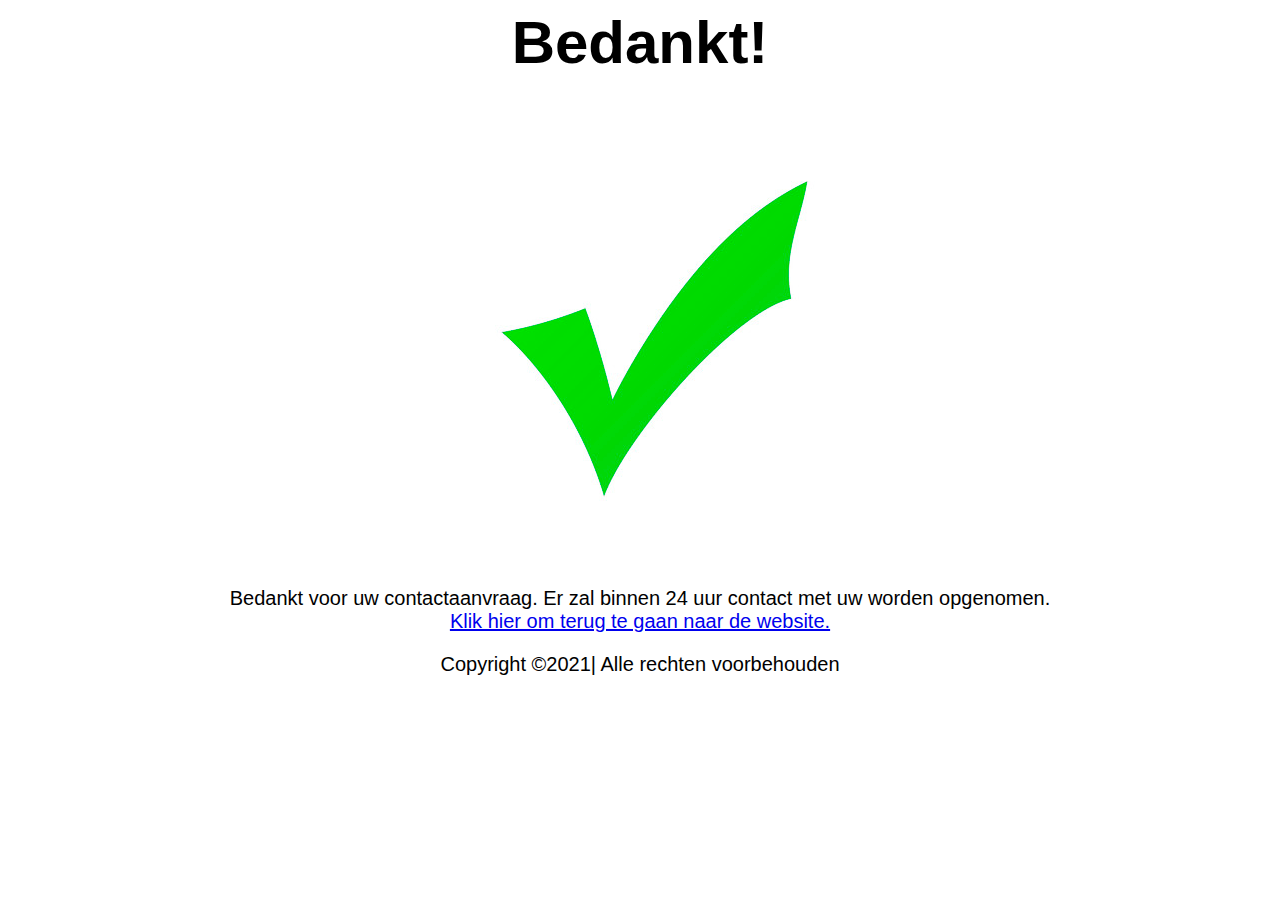
<file: dankjewel.html>
<html lang="en">
<head>
	<link rel="icon" href="img/logo.png">
	<meta charset="utf-8" />
	<meta http-equiv="X-UA-Compatible" content="IE=edge,chrome=1" />
	<meta name="viewport" content="width=device-width, initial-scale=1">

	<title>Bedankt!</title>
	<style>
	h1 {font-family: -apple-system, BlinkMacSystemFont, 'Segoe UI', Roboto, Oxygen, Ubuntu, Cantarell, 'Open Sans', 'Helvetica Neue', sans-serif;
		font-size: 60px;
		text-align: center;
	}
	h1:hover{
		color: rgb(15, 206, 15);
		font-size: 70px;
		font-weight: bold;
	}

	.img_groenvinkje{
		display: block;
    margin-left: auto;
    margin-right: auto 	}

	p{
		text-align: center;
		font-family: -apple-system, BlinkMacSystemFont, 'Segoe UI', Roboto, Oxygen, Ubuntu, Cantarell, 'Open Sans', 'Helvetica Neue', sans-serif;
		font-size: 20px
	}
	.link:hover{
font-weight: bold;	
}
	</style>
	
</head>
<body>
		<h1 class="titel" data-lead-id="titel">Bedankt!</h1>
	</header>
	<img src="img/groenvinkje.jpg" alt="Groen vinkje" class = "img_groenvinkje" >

	<div class="main-content">
		<p class="main-content__body">Bedankt voor uw contactaanvraag. Er zal binnen 24 uur contact met uw worden opgenomen.<br/>
            <a class = "link" href="index-en.html">Klik hier om terug te gaan naar de website.</a>	</div>

	<footer class="site-footer" id="footer">
		<p class="copyright" id="copyright">Copyright ©2021| Alle rechten voorbehouden</p>
	</footer>
</body>
</html>
</file>
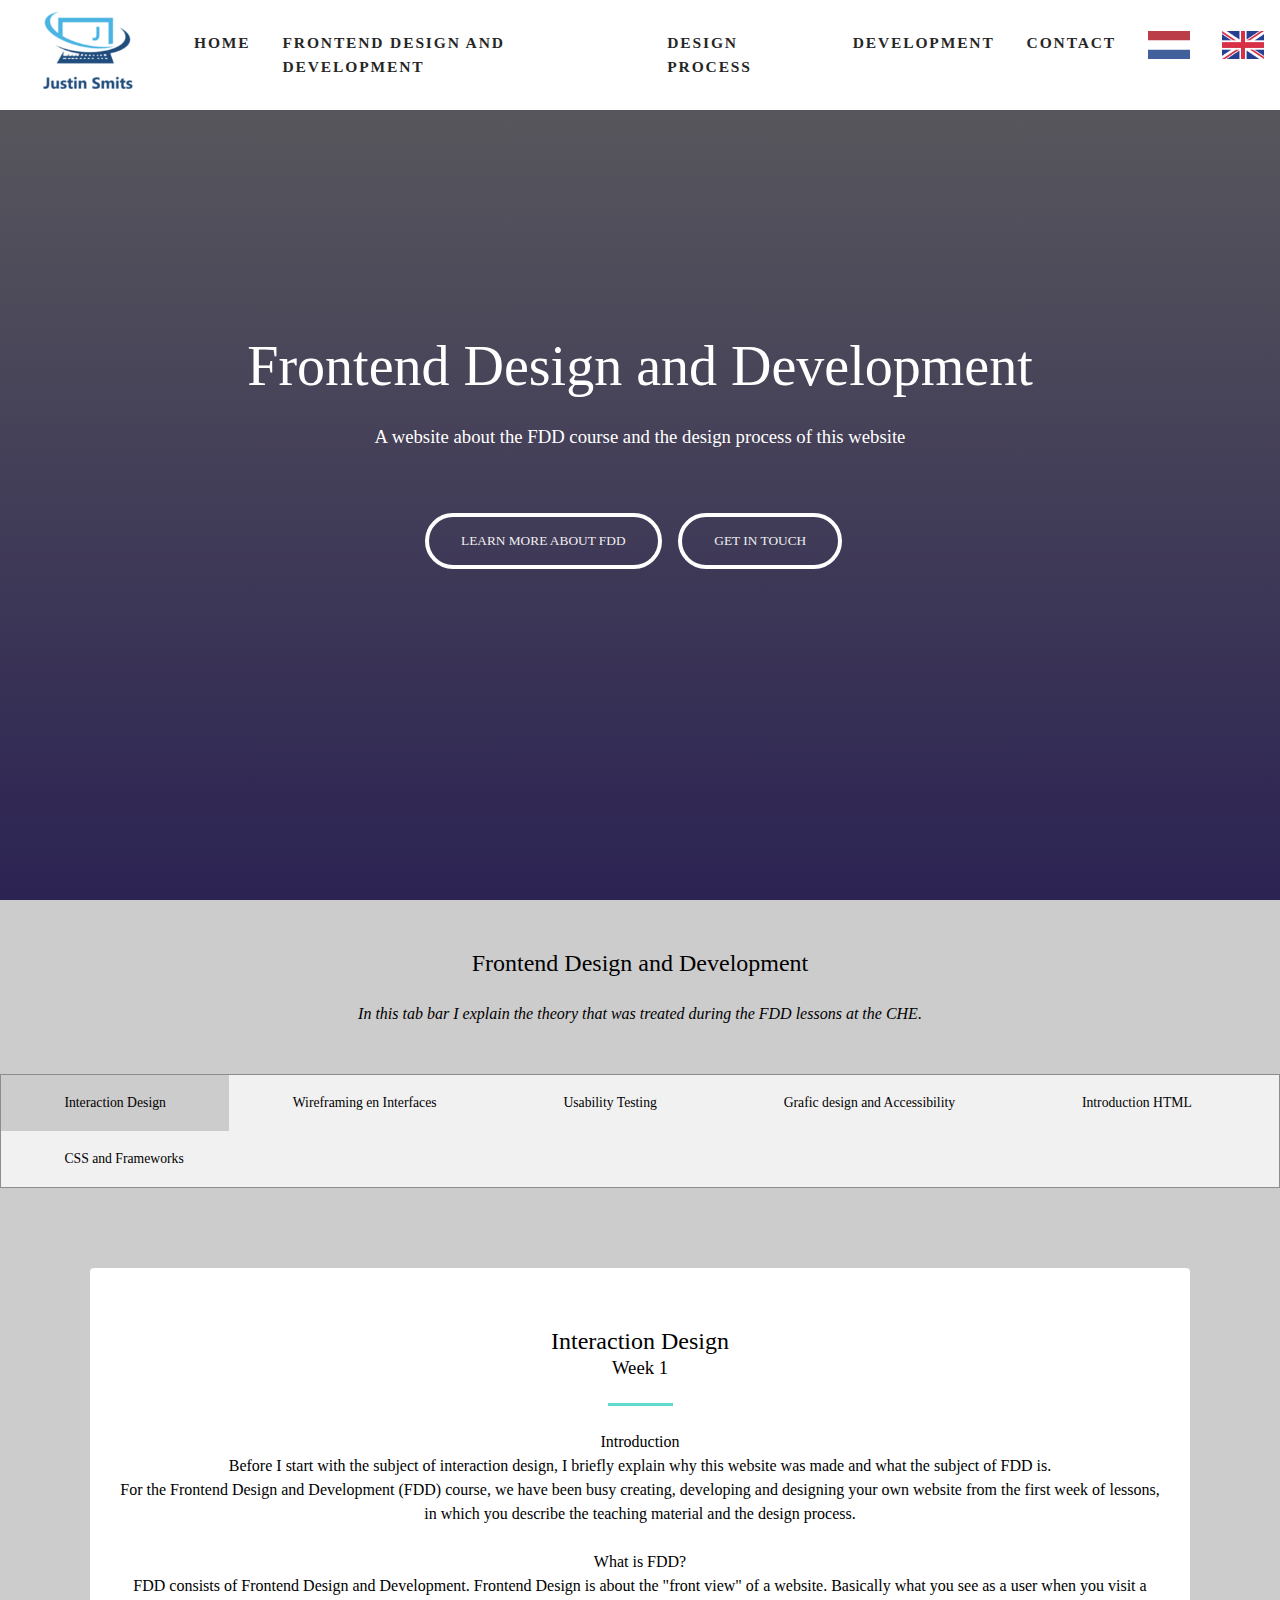
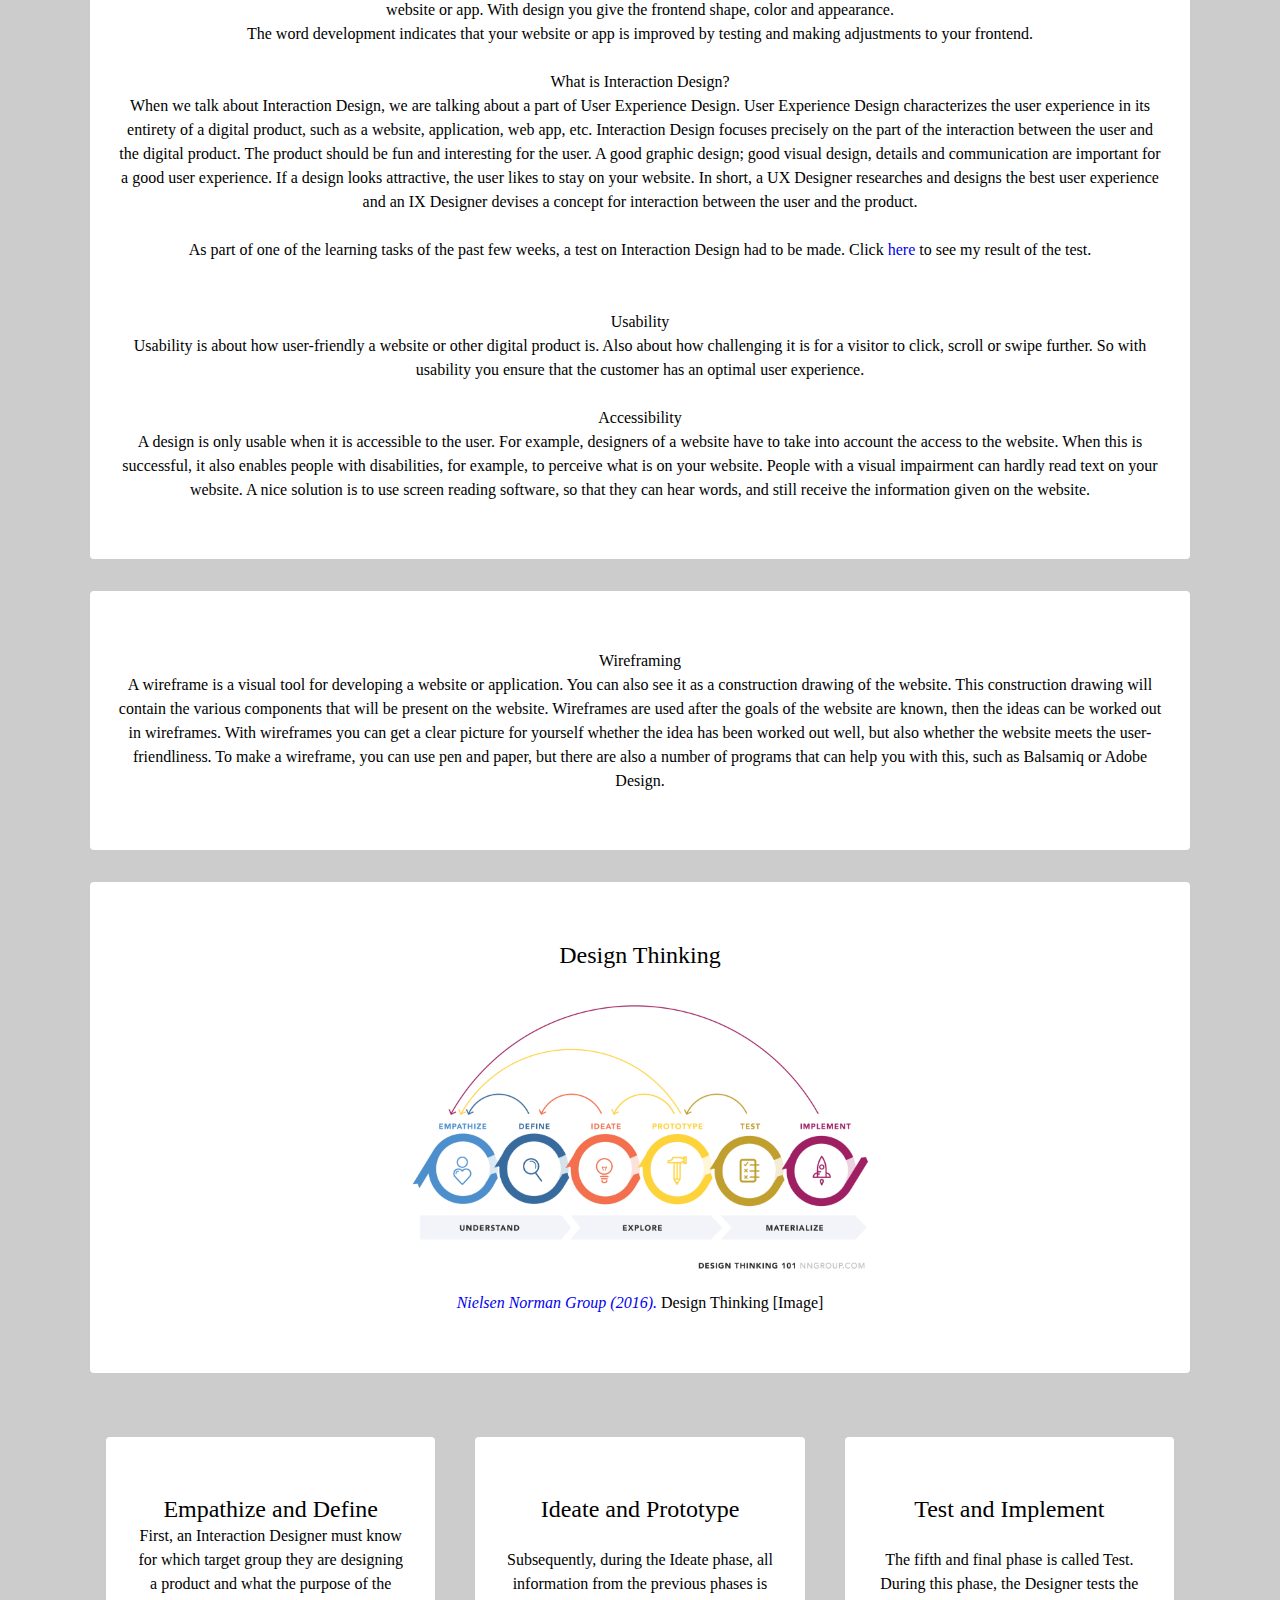
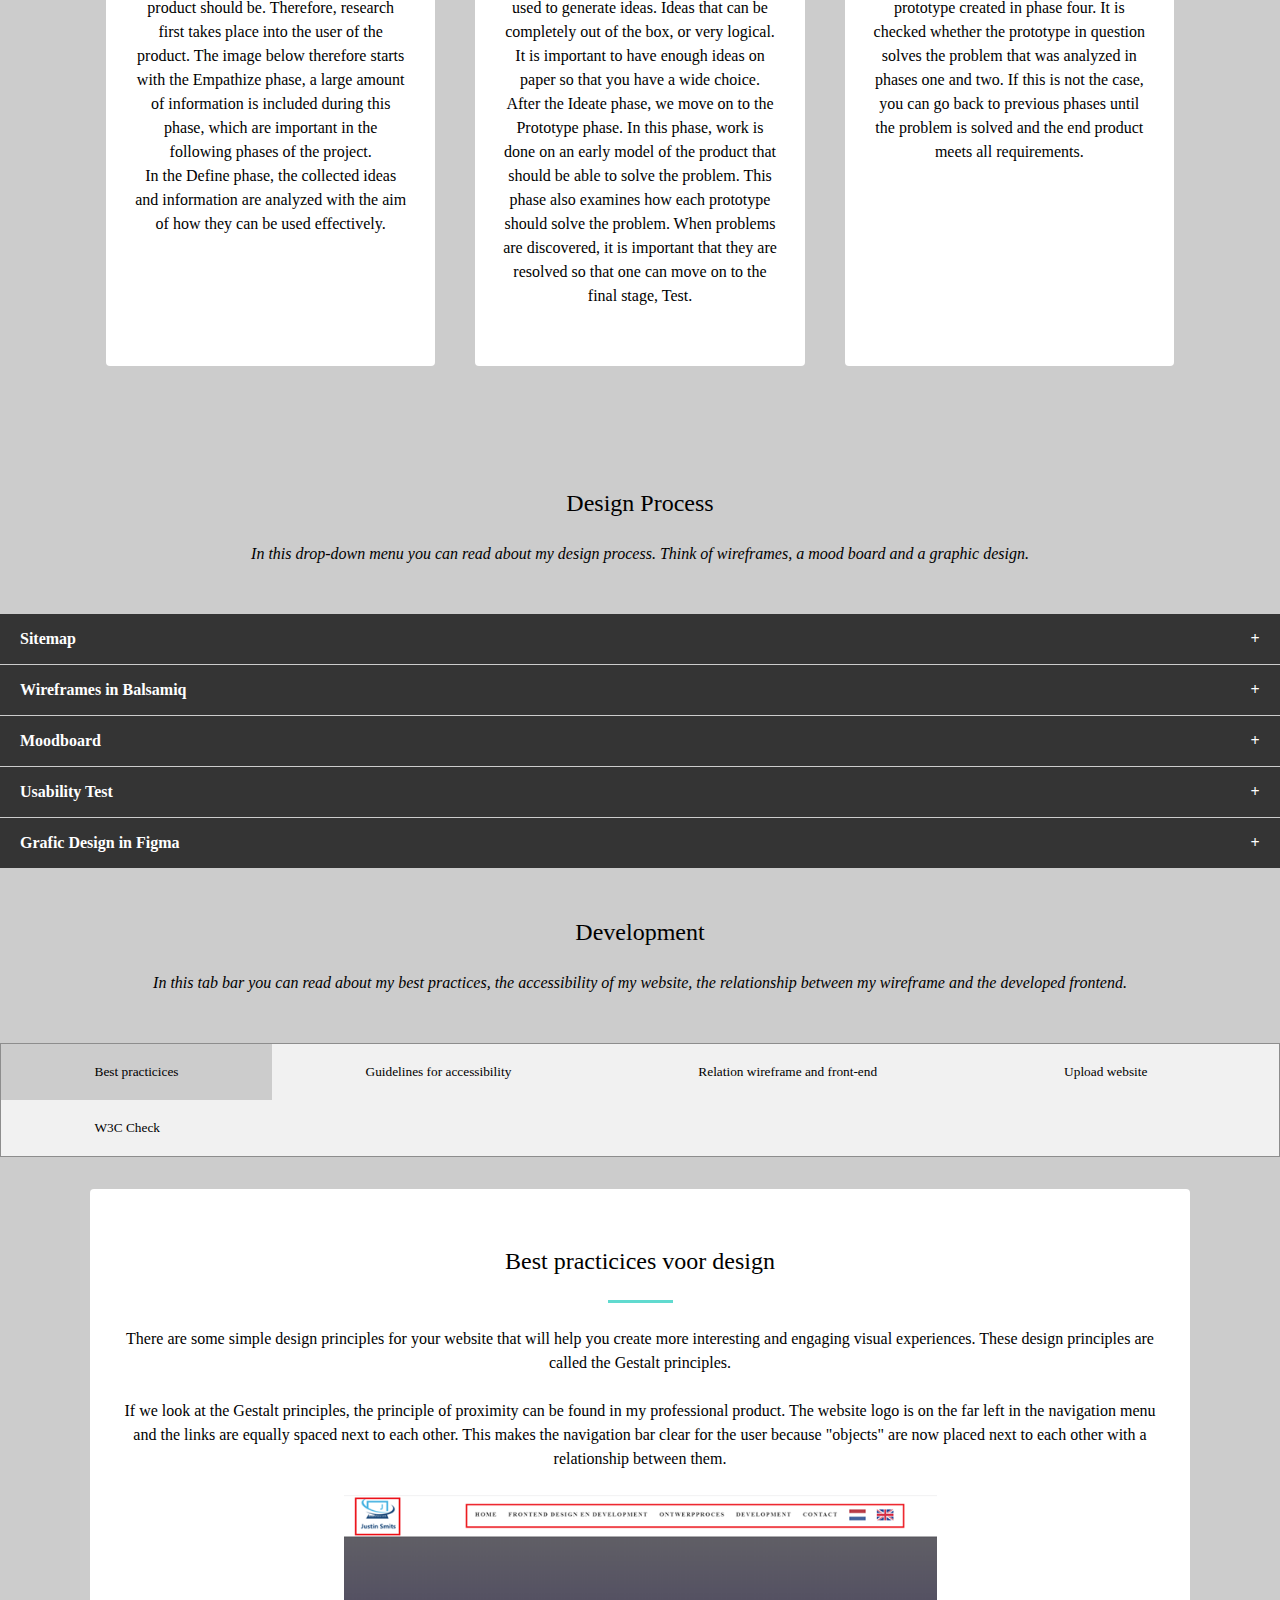
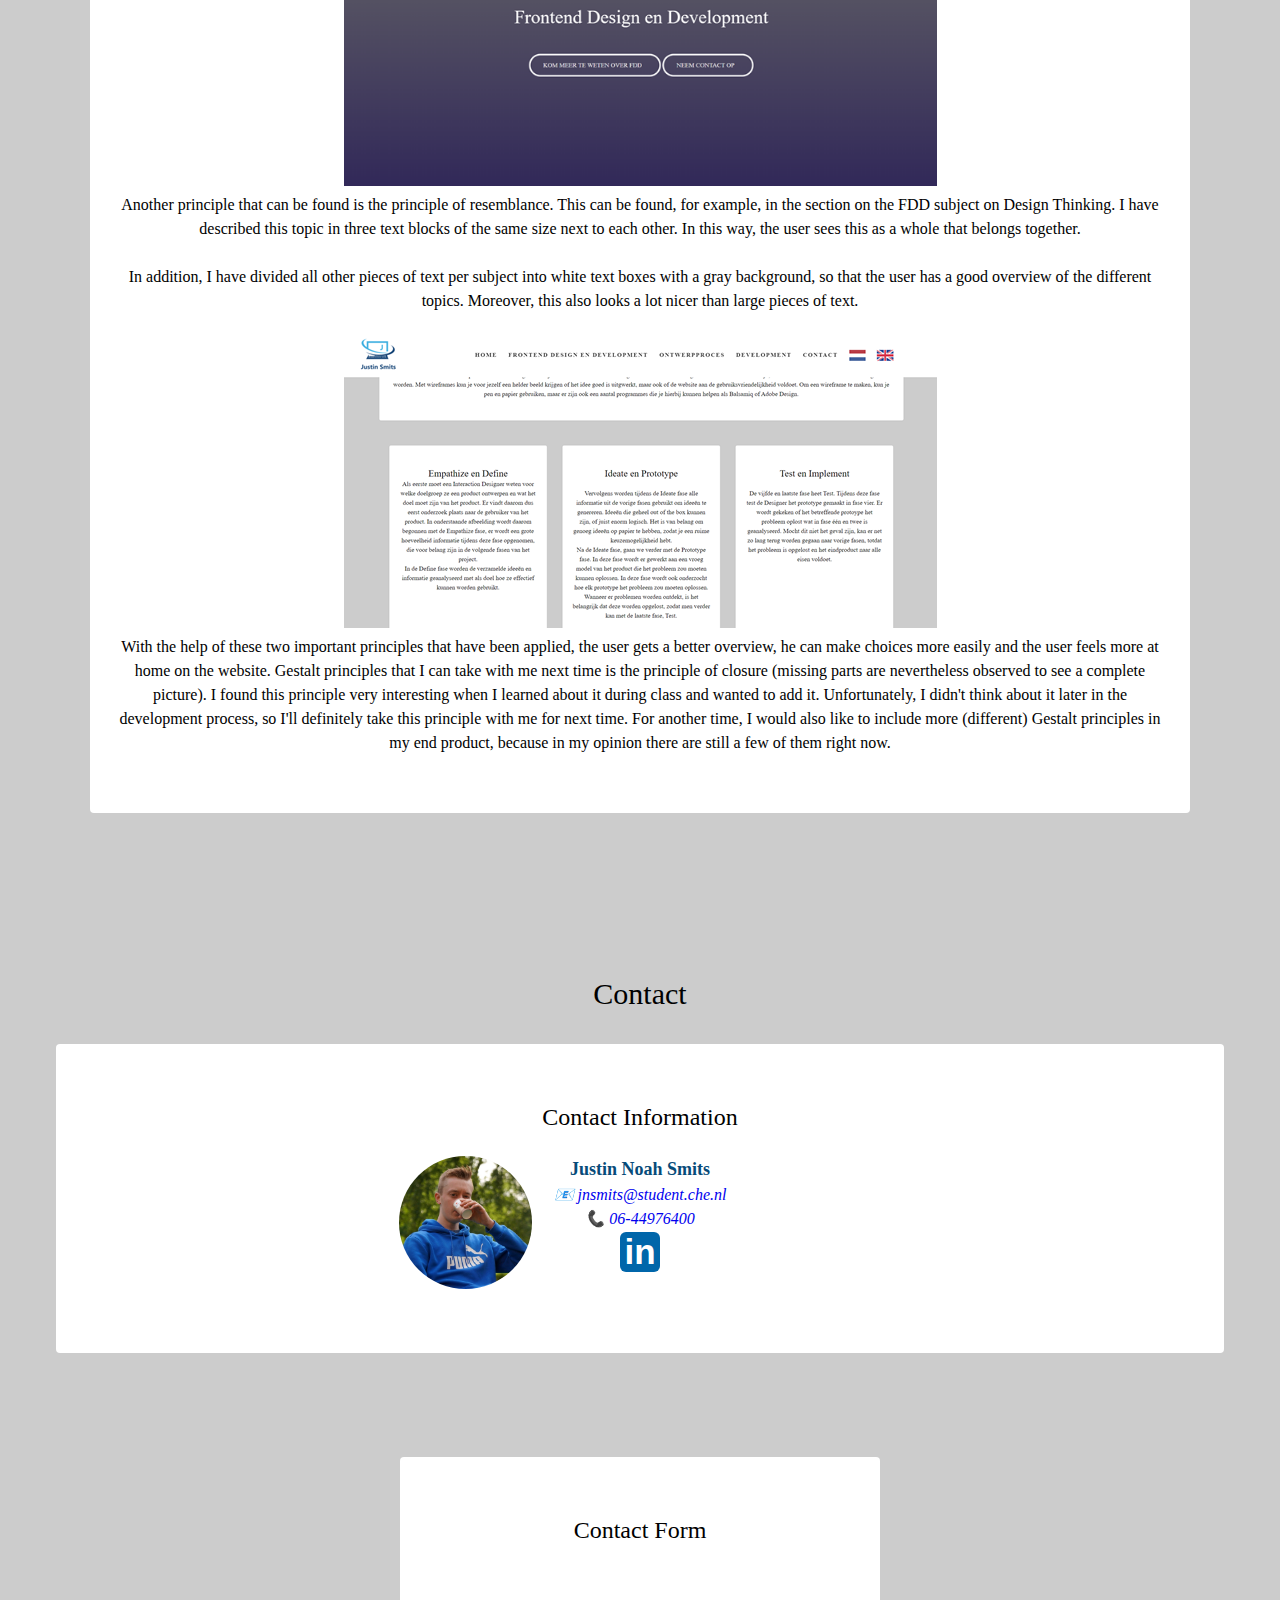
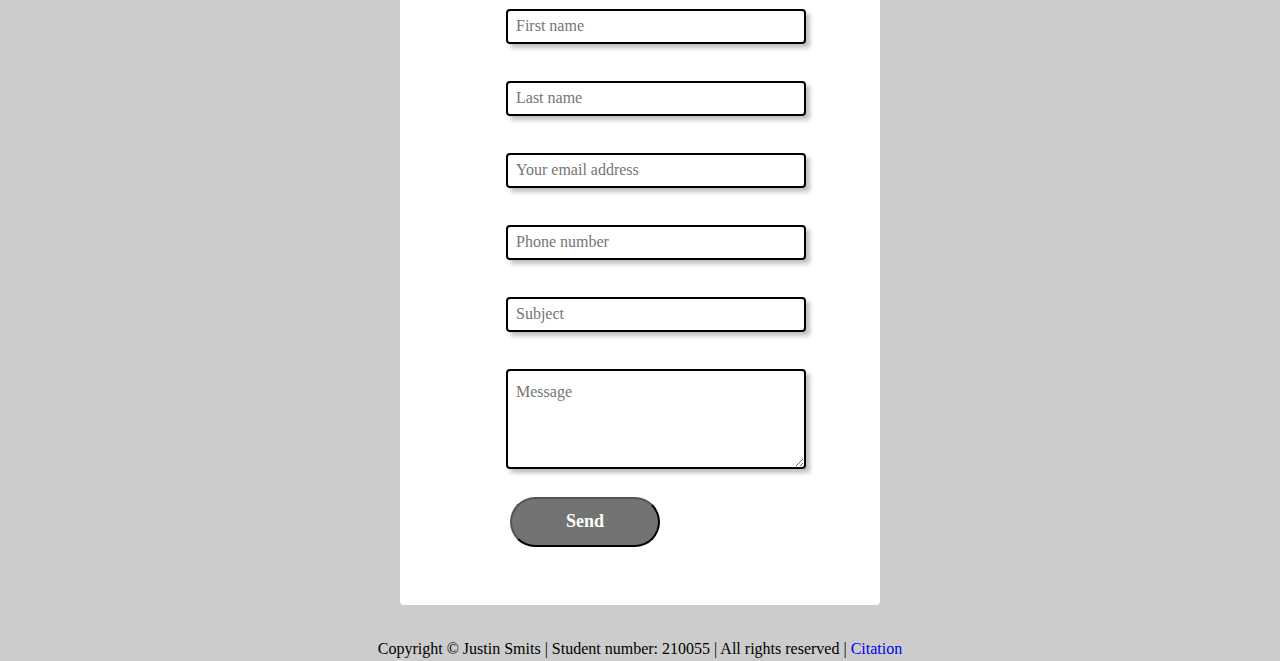
<file: index-en.html>
<!-- De eerste coderegel waarmee je je website begint-->
<!DOCTYPE html>
<html lang = "en">
  <head>
    <!-- Hierdoor staat er een icoontje in het tabblad van je website in de browser-->
    <link rel="icon" href="img/logo.png">

    <meta charset="utf-8">
    <meta http-equiv="X-UA-Compatible" content="IE=edge">

    <!-- Hiermee geef je een titel aan het tabblad van je website die openstaat in je browser-->
    <title>Frontend Design and Development Justin Smits</title>
    <meta name="description" content="">

    <!-- Dit stukje code zorgt ervoor dat de browser weet hoe de website op verschillende schermformaten moet worden weergegeven.-->
    <meta name="viewport" content="width=device-width, initial-scale=1">

    <!-- De verwijzing naar het CSS bestand, om de website stijl te geven-->
    <link rel="stylesheet" href="css/style.css">
  </head>
  <body>
    <!-- Header met daarin de navigatie binnen de website-->
    <header class = "header" id = "intorductie">
      <nav class = "navbar">
        <div class = "container">
        <!-- Logo linksbovenin-->
          <div class = "logo">
            <a href = "index-en.html"> <img src="img/logo.png" alt="logo" /></a>
          </div>

          <!-- Navigatiemenu-->
          <div class = "navbar-nav">
            <ul class = "navbar-nav">
              <li class = "nav-item">
                <a href = "index-en.html" class = "nav-link">Home</a>
              </li>
              <li class = "nav-item">
                <a href = "#FDD" class = "nav-link">Frontend Design and Development</a>
              </li>
              <li class = "nav-item">
                <a href = "#Ontwerp" class = "nav-link">Design Process</a>
              </li>
              <li class = "nav-item">
                <a href = "#Development" class = "nav-link">Development</a>
              </li>
              <li class = "nav-item">
                <a href = "#Contact" class = "nav-link">Contact</a>
              </li>
              <li class = "nav-item">
                <a href = "index.html" class = "nav-link"><img src="img/nederlands.png" alt="logo" width="42" height="28"></a>
              </li>
              <li class = "nav-item">
                <a href = "index-en.html" class = "nav-link"><img src="img/britsevlag.png" alt="logo" width="42" height="28"></a>
              </li>
            </ul>
          </div>
        </div>
      </nav>
<!-- De tekst binnen de hero-banner op de voorpagina-->
      <div class = "hero-div center">
        <h1>Frontend Design and Development</h1><br/>
        <h3>A website about the FDD course and the design process of this website</h3>


<!-- De buttons die op de hero-banner staan-->
        <div class = "banner-btns">
            <button class = "btn1" onclick="window.location.href='https://fdd.che-ict.nl/2122/jnsmits/index-en.html#FDD'">Learn more about FDD</button>
            <button class = "btn2" onclick="window.location.href='https://fdd.che-ict.nl/2122/jnsmits/index-en.html#Contact'">Get in touch</button>
        </div>
      </div>
    </header>

    <!-- De header is gesloten en we beginnen aan de eerste detailsectie: FDD-->
    <section class = "FDD" id = "FDD">
      <br/>
      <br/>
       <h2>Frontend Design and Development</h2><br/>
       <p class = "p_info">In this tab bar I explain the theory that was treated during the FDD lessons at the CHE.</p>
       <br><br/>
           
       <!-- Hier begint het tabmenu voor de detailpagina-->
       <div class="tab">    
    <button class="tablinks" onclick="informatie1(event, 'InteractionDesign')" id = "defaultOpen" >Interaction Design</button>
    <!-- In bovenstaande regel staat id= defaultOpen. Dit houdt in dat 
    wanneer je de website bezoekt, de informatietab Interaction Design al open staat-->
    <button class="tablinks" onclick="informatie1(event, 'Wireframing')">Wireframing en Interfaces</button>
    <button class="tablinks" onclick="informatie1(event, 'Usability')">Usability Testing</button>
    <button class="tablinks" onclick="informatie1(event, 'Grafischdesign')">Grafic design and Accessibility</button>
    <button class="tablinks" onclick="informatie1(event, 'HTML')">Introduction HTML</button>
    <button class="tablinks" onclick="informatie1(event, 'CSS')">CSS and Frameworks</button>

  </div>        
  <br/><br/>

  <!-- De eerste tab met daarin de content-->
  <div id="InteractionDesign" class="tabcontent">
    <div class = "FDD-stuk">
        <h2>Interaction Design</h2>
        <h3>Week 1</h3>
        <div class = "lijn"></div>
        <p class = "text"> 
          <b>Introduction</b><br/>
          Before I start with the subject of interaction design, I briefly explain why this website was made and what the subject of FDD is.<br/>
          For the Frontend Design and Development (FDD) course, we have been busy creating, developing and designing your own website from the first week of lessons, in which you describe the teaching material and the design process. <br/>
         <br/> <b>What is FDD?</b><br/>
          FDD consists of Frontend Design and Development. Frontend Design is about the "front view" of a website. Basically what you see as a user when you visit a website or app. With design you give the frontend shape, color and appearance. <br/>
          The word development indicates that your website or app is improved by testing and making adjustments to your frontend.
          <br/><br/>
            <b>What is Interaction Design?</b><br>When we talk about Interaction Design, we are talking about a part of User Experience Design. User Experience Design characterizes the user experience in its entirety of a digital product, such as a website, application, web app, etc. Interaction Design focuses precisely on the part of the interaction between the user and the digital product. The product should be fun and interesting for the user. A good graphic design; good visual design, details and communication are important for a good user experience. If a design looks attractive, the user likes to stay on your website.
            In short, a UX Designer researches and designs the best user experience and an IX Designer devises a concept for interaction between the user and the product. <br/><br/>
            As part of one of the learning tasks of the past few weeks, a test on Interaction Design had to be made. Click <a class = "link_bewijstoets" target="_blank" href="img/bewijstoetsIXD.png" title="">here</a> to see my result of the test. <br/><br/>
            <br><b>Usability</b><br/>
            Usability is about how user-friendly a website or other digital product is. Also about how challenging it is for a visitor to click, scroll or swipe further. So with usability you ensure that the customer has an optimal user experience.
            <br><br>
            <b>Accessibility</b><br/>
            A design is only usable when it is accessible to the user. For example, designers of a website have to take into account the access to the website. When this is successful, it also enables people with disabilities, for example, to perceive what is on your website. People with a visual impairment can hardly read text on your website. A nice solution is to use screen reading software, so that they can hear words, and still receive the information given on the website.
            </p>
            </div>

            <div class = "FDD-stuk">
            <p class = "text"> 
                <b>Wireframing</b><br/>
                A wireframe is a visual tool for developing a website or application. You can also see it as a construction drawing of the website. This construction drawing will contain the various components that will be present on the website.
                Wireframes are used after the goals of the website are known, then the ideas can be worked out in wireframes. With wireframes you can get a clear picture for yourself whether the idea has been worked out well, but also whether the website meets the user-friendliness.
                To make a wireframe, you can use pen and paper, but there are also a number of programs that can help you with this, such as Balsamiq or Adobe Design.
        </p>
        </div>

        <div class = "FDD-stuk">
  <h2>Design Thinking</h2><br/>
    <!-- Tag voor het plaatsen van een afbeelding-->
    <img class = img_designthinking src="img/designthinking.jpg" alt="Design Thinking"><br/>
    <!-- Onder de tekst staat de bronvermelding-->
  <i><a href = "https://www.nngroup.com/articles/design-thinking/"> Nielsen Norman Group (2016).</a></i> Design Thinking [Image]


  </div>

<!-- Hier heb ik gebruik gemaakt van geanimeerde containers om Design Thinking weer te geven-->
        <div class = "container">
          <div class = "designthinking">
            <div class = "FDD-stuk">
        <h2>Empathize and Define</h2>
        <p class = "text">  First, an Interaction Designer must know for which target group they are designing a product and what the purpose of the product should be. Therefore, research first takes place into the user of the product. The image below therefore starts with the Empathize phase, a large amount of information is included during this phase, which are important in the following phases of the project.
            <br/> In the Define phase, the collected ideas and information are analyzed with the aim of how they can be used effectively.
            </p>
      </div>

      <div class = "FDD-stuk">
        <h2>Ideate and Prototype</h2>
        <p class = "text">  
<br/> Subsequently, during the Ideate phase, all information from the previous phases is used to generate ideas. Ideas that can be completely out of the box, or very logical. It is important to have enough ideas on paper so that you have a wide choice. <br/>
</p> After the Ideate phase, we move on to the Prototype phase. In this phase, work is done on an early model of the product that should be able to solve the problem. This phase also examines how each prototype should solve the problem. When problems are discovered, it is important that they are resolved so that one can move on to the final stage, Test.
      </div>

      <div class = "FDD-stuk">
        <h2>Test and Implement</h2>
        <p class = "text"> 
<br/>  
The fifth and final phase is called Test. During this phase, the Designer tests the prototype created in phase four. It is checked whether the prototype in question solves the problem that was analyzed in phases one and two. If this is not the case, you can go back to previous phases until the problem is solved and the end product meets all requirements.
</p>
      </div>
    </div>
  </div>
</div>

<!-- Dit is de tweede tab met daarin de content-->
  <div id="Wireframing" class="tabcontent">
    <div class = "FDD-stuk">
        <h2>Wireframing and Interfaces</h2>
        <h3>Week 2</h3>
        <div class = "lijn"></div>
        <p class = "text"> 
            <p><b>Wireframes</b><br/>
                A wireframe is a visual tool for developing an application. You can also see it as a construction drawing of the website. In this construction drawing the different parts will be present on the website. Wireframes are about organization and structure, style details are discussed later.<br/><br/>
                Wireframes are used until the goals of the website are known, then the ideas can be worked out in wireframes. With wireframes you can get a clear picture for yourself of the idea that has been worked out well, but also of the website and the user configuration. Another reason to create wireframes is to let others see your idea easily and quickly.<br/><br/>
                To create a wireframe you can use pen and paper, but there are also some programs that can be made like Balsamiq or Adobe Design. <br><br>
                </p>
</div>
<div class = "FDD-stuk">
    <p class = "text"> 
        <b>Types of wireframes</b><br/>
        Wireframes are usually divided into three categories: low-fidelity, mid-fidelity, and high-fidelity. The word fidelity indicates how much detail the design contains. <br/><br/>
        Low-fidely wireframes are often rough lines that are mainly focused on the layout. For low-fidely wireframes it is not necessary to work in a computer program because you can also work on paper for that. So with low-fidely wireframes you have to keep your design simple. Therefore, omit images, filler text and icons.<br/><br/>
        With mid-fidely wireframes, the focus should be on the scale and size of the elements in relation to the working window. It develops the sketches from a low-fidely wireframe into a more detailed form of the design. Style is at the very least. That's why you don't use color and fonts yet, so you don't get into discussions about the design with your project team or client, for example. <br/><br/>
        Finally, we have high-fidely wireframes. Wireframes like this are all about accuracy. The design begins to resemble your finished product. Each element must be in the right place. Every menu and button must be functional for the user. The functionality of a high-fidely wireframe is different from low- and mid-fidely wireframes. With high-fidely wireframes, designers actually use the design to have the client approve the final design. <br/><br/>
        </p>
</div>
<div class = "FDD-stuk">
    <p class = "text"> 
        <b>7 steps to making a good wireframe</b><br/>
        Start with words. What do you need to get to the end product?<br/><br/>
        1. Think about who you're making it for. In the case for this website for freshmen who may be interested in this study. Or maybe for yourself, to practice with these terms and practice with HTML and CSS.<br/><br/>
        2. Think about why you are making it and what the purpose of your product is. For example, you can think of; proof of your competences, gain experience, learn something or just to earn your credits. <br/><br/>
        3. Think about which (inter)actions are needed. <br/><br/>
        Remember:<br/>
        - Navigate to subsequent pages on the website.<br/>
        - Hyperlinks to other websites.<br/>
        - Contact form<br/>
        - Comment on the website<br/>
        - Call and mail functions<br/>
        - Movies<br/><br/>
        4. Create a site map. How do you go from one page to another? <br/><br/>
        5. What matters are important? Think, for example, of the wishes of the customer or the client.<br/><br/>
        6. Use a design, or an existing design that you can get ideas from.<br/><br/>
        7. Finally, it is important that you let yourself be inspired!<br/><br/>
        </p>
  </div>
  </div>

  <!-- De derde tab met daarin de content-->
  <div id="Usability" class="tabcontent">
    
    <div class = "FDD-stuk">
      <h2>Usability Testing</h2>
        <h3>Week 3</h3>
        <div class = "lijn"></div>
        <p class = "text"> 
            <p><b>What do we mean by Usability Testing?</b><br/>
                Using usability tests, the usability of, for example, websites, apps or a design can be tested. You have a test person individually perform various tasks on your digital product, testing the design of the website and finally asking for feedback from the user. It is an effective and instructive way of testing to improve the usability of your digital product.
                Usability testing is important because people drop out of a website when they are faced with unnecessary barriers. If people don't feel involved with your website, they won't come back. That is why usability tests can be used to test whether your target group uses your website as you envision it.
                  </p>
</div>
<div class = "FDD-stuk">
    <p class = "text"> 
        <b>How many users are needed for a successful Usability Test?</b><br>
</p>

  <img class = img_testusers src="img/testusers.gif" alt="Aantal testusers">  
  <p>
    The question is regularly raised about how many people are needed for a successful usability test. In the graph on the right (<i><a href = "https://www.nngroup.com/articles/why-you-only-need-to-test-with-5-users/"> Nielsen Norman Group</a></i>i (2000) Why You Only Need to Test with 5 Users [Image]) you can read that five users have already discovered 80% of the errors. With a single test user you have already discovered almost a third of the errors. A second user will also bring up the errors discovered from the first test, but will also come back with new errors that the first user has not noticed. A third user will see many errors already seen in the first two users. Of course, the third user will see a small amount of new errors, but not nearly as many as the first and second user.
    As more users are involved in the Usability test, you will discover relatively fewer new errors, and you will hear the same errors over and over again. After the fifth user, it is a waste of time to see the same findings several times.
  </p>
  </div>
  <div class = "FDD-stuk">
    <p class = "text"> 
        <b>What should you do during the Usability Test?</b><br/>
        1. Ask one question at a time.<br/>
        2. Don't use leading questions. So DON'T you think it's too small? BUT What do you think of the size?<br/>
        3. Observe and ensure interaction.<br>
        4. Be still<br/>
        5. Provide a note-taker and a separate supervisor. So test taker, note-taker and the questioner.<br/>
        6. The user is always right. <br/><br/>
        <b>Three roles for the test</b><br/>
        - User. This is the user and test person of your website. <br>
        - Moderator. This is who made the design. The moderator asks the questions and initiates the usability test. <br/>
        - Observer. This is the note-taker who takes notes during the test of the feedback the user gives about the design. <br/>
        Usually the user, moderator and observer are in one room. This makes it easier to record body language, gestures and facial expressions and include them in the final assessment. Another arrangement could be that the observer's room is a lot further away, because that creates less pressure for the user. In addition, the user and the moderator do not hear the observer.
      </p>
</div>
<div class = "FDD-stuk">
    <p class = "text"> 
        <b>Important during a Usability Test</b><br/>
        First, create a test script. In this you are introducing the test and thank you that the user wants to participate in the test. You mention that you are testing the design, not the user. Then you outline the context situation. For example, you mention that this is a website for potential first-year students who are interested in the HBO-ICT training at the CHE. Finally, you mention that all feedback is welcome. It is useful to know that you put the user at ease with this information. For example, use a cup of coffee and get to know each other before you start the test.
        During the test you assign different tasks to the user. For example, you can instruct the user to get an overview of what the subject Fronted Design and Development (FDD) entails.
        Also give alternatives during the test (You call that an AB test. So you first give the first test person contact form A and then contact form B and the second test person the other way around). People often find the second alternative better.
      </p>
</div>
<div class = "FDD-stuk">
    <p class="text">
        <b>Three more important tips for during the test:</b><br/>
        1. Let your users experience and especially observe what the users do.<br>
        2. After their task, ask the users to tell about their experience.<br>
        3. Ask follow-up questions and deepen your knowledge.<br/>
        Finally, the user shares the experiences of the website and you ask a number of closing questions and thank the user for his time and effort for his participation.
      </p>
</div>

<div class = "FDD-stuk">
    <p class = "text"> 
        <b>Return on Investment</b><br/>
        Finally, some information about the concept of Return On Investment (ROI). This concept reflects the relationship between returns and investments. This is often expressed as a percentage. When a company has spent $2,000 on investments and earned $4,000 on it, that company has an ROI of 200%.
        <br/><br/>
         What do you get in return if you invest in something?<br/>
          - Brand awareness, popularity and a good reputation mean more money for the company and therefore more turnover.<br/>
          -	Time. For example, users of a website want answers to questions as quickly as possible. For example, consider a contact form on your website. Very handy, but often the customer does not get an immediate answer. A chatbot on your website is a good alternative. <br>
          - Happy users. When users of a wesbite are satisfied, they will come back to your website more often in the future and this builds a regular customer base.<br>
          -	To trust. If you have a good website that meets user expectations, it gives confidence.<br/>
        
        </p>
  </div>
</div>

<!-- De vierde tab met daarin de content-->
  <div id="Grafischdesign" class="tabcontent">
    <div class = "FDD-stuk">
        <h2> Grafic design and Accessibility</h2>
        <h3>Week 4</h3> 
        <div class = "lijn"></div>
        <p class = "text"> 
            <p><b>What is graphic design anyway?</b><br/>
                Graphic design is the visual shaping of ideas in different media. With the aim of sharing something with people. This requires both artistic and technical skill. A good graphic design ensures usability, comprehensibility and emotion of your design.<br/><br/>
                With a graphic design, people must be able to understand your design. If an explanation from the designer is needed, then it is not a good design. It must be clear to the user how to operate the website. <br/><br/>
                When you start designing, you have to ask yourself how you want information to be conveyed to the user. You can fill the website with a lot of text, but then you have to take into account that most people will read at least 20-28% of the words on your page. A handy alternative could be a video, because 80% watch a video on the relevant page. <br/><br/>
                What is also not indispensable during the graphic design of your page is the consideration of what atmosphere your website should radiate, the readability of the website (remember that color contrast has to be right), which font will be used and how the website should radiate. <br/><br/>
                You can work out your graphic design in a number of digital programs. Examples include: Photoshop, Adobe XD, Figma, Axure, Sketch and InVisionapp. <br/><br/>
                </p>
              </div>

              <div class = "FDD-stuk">
        <p class = "text"> 
      <b>Accessibility</b><br/>
      Or think of how people take in information. Everyone with or without disabilities has access to certain facilities.
      For people with ADHD or autism, it is useful to keep your website simple. It is important for people with a visual impairment that the website contains a screen reader. Or people who have a hearing impairment, then it is useful to use subtitles for videos on your website. People who have a physical disability and have to type text, a speech to text function can come in handy. So there are countless possibilities to make your website accessible to everyone, just how far do you go?<br/><br/>
      Many more people benefit from the subtitling function than that small group of people who are hard of hearing. For example, if you are in a noisy train compartment, people also like to use subtitles. So you will have to make a decision for yourself depending on your target group and which functions you find important for your website.<br/><br/>
     </p>
     </div>
     
     <div class = "FDD-stuk">
        <p class = "text"> 
            <b>Gestalt principles</b> <br/>
            There are some simple design principles for your website that will help you create more interesting and engaging visual experiences. These design principles are called the Gestalt principles, because by properly applying them, users are (unconsciously) helped in achieving their goal.<br/> I discuss three:<br/><br/>
            - Principle of proximity/proximity<br/>
            In the image below you see a large group of balls on the left and the same amount of balls on the right, but divided into three smaller, equal groups. In navigation menus, for example, many topics are grouped so that the user can ignore all information that is superfluous. This is applied in website menus. When a user is looking for music and within the categories of the menu are grouped movies, games and music, then the user can ignore the first two columns and thus focus on the last column.
            In short, make sure that elements that belong together in terms of content are also placed together.<br/><br/>
            <img class = img_gestalt1 src="img/gestalt1.png" alt="Gestalt principle proximity"><br/>
            <i><a href = "https://www.doubleweb.nl/5-principes-voor-een-betere-gebruikservaring-op-je-website/"> DoubleWeb (2020).</a></i> Principles for a better user experience on your website, proximity [Image]<br/><br/>
            - Principle of similarity/simularity<br/>
            The image below shows elements that resemble each other as a whole. Almost every person will interpret this picture as horizontal rows with heavy spheres and white spheres. Few people will mix vertical rows of black and white dots with this.
            So make sure that elements that are the same in content or function must also connect visually.<br/><br/>
            <img class = img_gestalt2 src="img/gestalt2.png" alt="Gestalt principle similarity"><br/>
            <i><a href = "https://www.interaction-design.org/literature/article/the-law-of-similarity-gestalt-principles-1"> Interaction Design Foundation (2020).</a></i> The Law of Similarity [Image]<br/><br/>
            - Principle of closure/closure<br/>
            This principle shows that people tend to see incomplete or partially covered figures as complete. Although pieces have been omitted in the image below, you will still recognize a circle and a rectangle. <br/>
            Many apps display notifications that partially overlap with the app's icon. So if there is limited space to display something, it is possible to overlap figures. <br/>
            <img class = img_gestalt3 src="img/gestalt3.png" alt="Gestalt principle closure"><br/>
            <i><a href = "https://en.m.wikipedia.org/wiki/File:Gestalt_closure.svg"> Wikipedia File (2008).</a></i> Gestalt Closure [Afbeelding]<br/><br/>
    </p>
      </div>

  </div>

  <div id="HTML" class="tabcontent">
    <div class = "FDD-stuk">
        <h2>Introduction to HTML</h2>
        <h3>Week 5</h3>
        <div class = "lijn"></div>
        <p class="text">
          The video below briefly but clearly explains what HTML is.<br/><br/>
          <iframe width="314" height="176" src="https://www.youtube.com/embed/xRVO5glwffE" title="YouTube video player" allowfullscreen></iframe>
<br/>
<i>Source: YouTube, Codecafé (2021).</i><br/><br/>
          The three languages ​​at a glance:<br/>
HTML is for the document structure.<br/>
CSS is for the formatting.<br/>
JavaScript is for the dynamic functionality
</p>
</div>
</div>
<div id="CSS" class="tabcontent">
  <div class = "FDD-stuk">
      <h2>CSS and Frameworks</h2>
      <h3>Week 6</h3>
      <div class = "lijn"></div>
      <p class = "text"> 
        </p>
        <br><b>Box model</b><br/>
        The box model, in which each html element is placed - has a margin (margin), a border (border) and a padding. The 'thickness' for all four sides of these three characteristics can be determined. Cascading Style Sheets (CSS) assumes that each element is contained in a rectangular area called the box. <br/>From the inside out, the box consists of:<br/>
        - The content of the element (content)<br/>
        - The padding<br/>
        - The border <br/>
        - And finally the margin.<br/><br/>
        <img class = img_boxmodel src="img/boxmodel.png" alt="Boxmodel" /><br/>
        <i><a href = "https://medium.com/@jkhaha/what-is-the-css-box-model-3b3901d8fb33"> Jackie Ha (2019).</a></i> What is the CSS Box Model? [Afbeelding]<br/><br/>
        <b>Positioning</b><br/>
        To properly position certain elements in your html page, you must use the correct positon tag. I discuss three important postion tags.<br/><br/>
      <br/> static: An element with position: static; is not positioned in any special way. <br/>
        
      <br/> relative: The position relative behaves the same as static, unless you add some extra ratios (think top, right, bottom and left), because then the position will be adjusted from its original position. <br/>
      <br/> fixed: A fixed element is positioned relative to the viewport, meaning that this element is always in the same place regardless of whether the page is scrolled.<br/>
      <br/> <b>Flexbox</b><br/><br/>
        In onderstaande video wordt de flexbox in CSS duidelijk en helder uitgelegd. <br/>
        <iframe width="314" height="176" src="https://www.youtube.com/embed/K74l26pE4YA" title="YouTube video player" allowfullscreen></iframe>  
        <br/>  <i>Source: YouTube, Fireship (2020).</i><br/><br/>       
        <b>What are CSS Frameworks?</b><br/>
        CSS frameworks are tools used by UI developers to make their work easier. Instead of spending time starting with a blank document, developers have the option to quickly launch user interfaces and apply their own customizations. <br/>
      <br/> <b> How do you get Frameworks?</b><br/>
        The internet is full of this. You can find all kinds on websites like;<br/>
        - Getbootstrap.com for CSS and JS frameworks.<br/>
        - Tailwindcss.com for CSS frameworks.<br/>
        - Bulma.io for CSS frameworks.<br/>
        - And milligram.io for CSS frameworks.<br/><br/>
        <b>Measuring accessibility of your website</b><br/>
        If you want to know whether the contrast on your website is sufficient for everyone to read and see, you can use accessibility tools. A handy tool is lighthouse.
        To reach lighthouse you need to do the following;<br/>
        - Go to the website you want to test for accessibility.<br/>
        - Press F12.<br/>
        - Go to Lighthouse.<br/>
        - Click accessibility only.<br/>
        - Finally, choose your device; desktop or mobile.
        
        </div>
        </div>

  <!-- Een stukje JavaScript om het tabmenu werkend te maken-->
  <script>
  function informatie1(evt, tekst) {
    var i, tabcontent, tablinks;
    tabcontent = document.getElementsByClassName("tabcontent");
    for (i = 0; i < tabcontent.length; i++) {
      tabcontent[i].style.display = "none";
    }
    tablinks = document.getElementsByClassName("tablinks");
    for (i = 0; i < tablinks.length; i++) {
      tablinks[i].className = tablinks[i].className.replace(" active", "");
    }
    document.getElementById(tekst).style.display = "block";
    evt.currentTarget.className += " active";
  }
  document.getElementById("defaultOpen").click();
  </script>
       
    </section>

    <!-- De sectie is tot zijn einde gekomen en we beginnen een nieuwe sectie 
    met daarin informatie over het ontwerpproces-->
    <section class = "Ontwerp" id = "Ontwerp">
      <h2>Design Process</h2><br/>
      <p class = "p_info">In this drop-down menu you can read about my design process. Think of wireframes, a mood board and a graphic design. </p>
        <br><br/>    

        <!-- Hier heb ik gekozen voor uitklapbare stukjes tekst om het ontwerpproces te laten zien-->
        <div class="hoofdstuk">
            <input id="hoofdstuk-one" type="checkbox" name="hoofdstukken">
            <!-- Het eerste blokje met tekst-->
            <label class="chapterlabel" for="hoofdstuk-one">Sitemap</label>
            <div class="hoofdstuk-content">
              <div class = "FDD-stuk">
                <p class = "text">  
                       <b> Sitemap</b><br/><br/>
                       A first sketch for your website consists of a sitemap. A sitemap is actually an overview of all
                        internal links within your website. You can make this in the form of a document or a drawn one
                        map. This gives you a good idea of ​​which pages should be on your website
                        come. Using the test description for this course, I am aware of which pages and information are available
                        should be on my website. The image below shows my created sitemap. <br /><br />
                        Via the homepage you can navigate to four pages: Frontend Design and Development, Design Process,
                        Development and Contact. Within Frontend Design and Development you can freely navigate to other pages,
                        but at the Design Process page for example you first have to go through the sitemap page and then go to the
                        page about Balsamiq. <br /><br />
                        Creating the sitemap went well. It contains all the information I wanted to add to the sitemap.
                        Only next time I would make the sitemap via a website that is intended for that. Now I have the
                        sitemap made in Balsamiq, which is also fine, but for an even better overview and result make
                        I prefer it with an online tool.
                        <br /><br />
                        <img class = img_sitemap src="img/sitemap.png" alt="Sitemap">
                    </p>
            </div>
            </div>
            </div>
              <!-- Het tweede blokje met tekst-->
            <div class="hoofdstuk">
            <input id="hoofdstuk-two" type="checkbox" name="hoofdstukken">
            <label class="chapterlabel" for="hoofdstuk-two">Wireframes in Balsamiq</label>
            <div class="hoofdstuk-content">
              <div class = "FDD-stuk">
                <p class = "text">  
                        <b>Wireframes in Balsamiq</b><br/><br/>
                        In lesson week 2 I started working with wireframing. On the wireframes information page, the
                        theory of wireframes discussed, here I will go into its design process. Making my first
                        wireframe I did in the program <a target="_blank" href="https://balsamiq.com/" title="Balsamiq">Balsamiq</a>. I didn't know the program yet, but soon as soon as I got it
                        installed I noticed that it is very convenient to use, without any experience. <br /><br />
                        With the help of the sitemap I started designing the homepage. Soon I had an overview
                        of the header. I knew beforehand that I wanted a banner on the homepage, because a good banner
                        website a feature. Moreover, this fills up your homepage and in my opinion this is a must for you
                        home page. I then created three columns on the homepage of topics that can be found on the website
                        can be found, so that the visitor already has a good idea of ​​what can be expected on the website upon entering
                        and this may generate interest in clicking through to the next page. In the picture
                        on the right you can see the design of the homepage. <br /><br />
                        Then the assignment was to also design a detail page. The detail page I designed were
                        the theory pages with information about it from FDD. On the detail page is the same header of the
                        homepage. For the transfer of information I have opted for a so-called “tab bar”, which consists of
                        different tabs where you can put information. This is very effective for the user, because a
                        tab bar gives an instant overview of the topics and easily from one tab to another
                        tab can click. See left image for detail page design. <br /><br />
                        After this, the last assignment was to design a contact page in versions A and B. In version A I have
                        opted for a simple contact form with only four input fields, and others on the left
                        opportunities to get in touch. In version B there is also a contact form, but with six
                        input fields and contact information on the right (see images below). During my usability
                        test was preferred to version B, because with this contact form you get more information from the person
                        who has completed the form (telephone number and email address, but also first name and last name).
                        <br /><br />
                        <img class=img_balsamiq1 src="img/balsamiq1.png" alt="Contactformulier A">
                    <p>Contact form version A</p>
                    <img class=img_balsamiq2 src="img/balsamiq2.png" alt="Contactformulier B">
                    <p>Contact form version B</p>
                    <br />
                    <p>
                    Finally, I expanded my wireframe in Balsamiq and added all pages and made them clickable. And
                    made an AND/NE button and also made it working, so that during the usability test of the lesson week
                    three page completely works for the user like any other website.<br /><br />
                    I found this topic very interesting and educational. I have loved designing from an early age. Through
                    the wireframe I got a good idea of ​​what my final website should look like and
                    looks attractive and clear to me and my fellow students. At the next wireframe in
                    Balsamiq I would therefore approach the design process in exactly the same way. However, next time I would think a little more and better about what I want to make. While making the wireframes, I added elements that seem fun and interesting to me, while I still didn't have a good idea of ​​what I want on my website. That's why I think it's wise for next time to make a mood board first, and then start wireframing <br /><br />
                    This mid-fidelity wireframe has been a good basis for my graphic design in Figma and my
                    end product. Because with the help of this I have a clear picture and guideline how my end product
                    must be realized.<br /><br />
                    During the wireframing process I also thought about whether I want to develop a desktop first or mobile first design and website. I opted for a desktop-first design.
                </p>
                <a target="_blank" href="pdf/Wireframes.pdf" title="">Click here to open my wireframes in Balsamiq</a>

           
            </div>
            </div>
            </div>

            <!-- Het derde blokje met tekst-->
            <div class="hoofdstuk">
            <input id="hoofdstuk-three" type="checkbox" name="hoofdstukken">
            <label class="chapterlabel" for="hoofdstuk-three">Moodboard</label>
            <div class="hoofdstuk-content">
              <div class = "FDD-stuk">
                <p class = "text">    
                        <b>Moodboard</b><br/><br/>
                       
In preparation for the lesson on Graphic Design and Accessibility, a mood board had to be made. In
the mood board was meant to convey a certain atmosphere of the end product you want
to make. Using the digital tool <a target="_blank" href="https://miro.com/" title="Miro">Miro</a>, I made the mood board. I knew beforehand that my
website should look business-like and sleek and that the colors gray and light colors should be blue
to be. <br /><br /> <img class = img_moodboard src="img/Moodboard.png" alt="Moodboard">
First of all I started looking up blue color palettes and I've been looking for
fonts that are easy to read for everyone. There are two different fonts on it
moodboard, namely Trebuchet and Open Sans.<br /> The font I ended up using is Open
Sans, because this font is known as one that is widely used for websites, in addition to
my opinion Open Sans a bit clearer to read. After this I looked up images that clearly
need to create what the homepage should look like. Finally, I also wanted to show on the mood board
how I want to display the information, so I looked up an image of a tab-bar.
<br /><br />
I have included the colors and fonts, but also the ideas of the homepage in the
graphic design in Figma. The mood board has therefore contributed greatly to the further development of the
website.<br /><br />
For a possible next mood board, I would like any other colors and other homepages that I also like
also put interest in the mood board. In this way I have more options and I can
put different ideas against each other so that I can achieve an even better result. <br /><br />
</p>

                    </div>
                    </div>
</div>
                                <!-- Het vierde blokje met tekst-->
                    <div class="hoofdstuk">
                        <input id="hoofdstuk-four" type="checkbox" name="hoofdstukken">
                        <label class="chapterlabel" for="hoofdstuk-four">Usability Test</label>
                        <div class="hoofdstuk-content">
                          <div class = "FDD-stuk">
                            <p class = "text">  
                                    <b>Usability Test</b><br/><br/>
                                    On Friday afternoon 24-09-2021 from 15.45 – 16.00 a Usability test took place for the design in Balsamiq of my website. The user, observer and moderator (me) performed the test in a quiet place, so that we are not bothered by any disturbing ambient noise. First of all I introduced myself and thanked the user for his time and effort. I then told the user that it is intended for young people who may be interested in the HBO-ICT training at the CHE and that we do not test the user, but the design of the website. Finally, I indicated that the design is not yet finished and all feedback is welcome. <br/><br/>
                                    I made the design in Balsamiq in such a way that the user experiences the design as if he were visiting an existing website. The user can click on any link within the header to visit the next page. The user has been given the following tasks;<br/><br/>
                                    - Is the front page clear?<br/>
                                    - Can you find the way to the contact page?<br/>
                                    - Can you fill in the form?<br/><br/>
                                    According to the user, the website was generally well received. The user thought the overview of the homepage looked logical, the English/Dutch feature and the shortcuts to other information appealed to the user. However, there were still a number of points for improvement that were noted by the user. For example, on the page FDD there was a lot of text and close together. The user therefore suggested adding an image and making the text larger, making the information easier to read. Finally, the user indicated to make the tab bar work in the design and to add a colorful background, because now the design is still white and gray.<br/><br/>
                                    Finally, the user was instructed to go to the contact page. According to him, the page looked sleek and all the information it should contain was there. The user only noticed that the column 'phone' had to be changed to 'phone number.' Finally, he was given the choice between contact form A and B. The preference was for contact form B, because the form was on the left and there were more columns in it. This way you get a better overview and more information from the person who filled in the form.<br/><br/>
                                    The feedback I received was good points for improvement and has been incorporated into the design. The tab bars are now working, an image has been added to the page about the FDD box and the corresponding text has been made larger. The background has been given color and the word 'phone' has been changed to 'phone number'. With the help of these test results, my design of the front-end has been made a lot more user-friendly.  <br/><br/>
                                    <a target="_blank" href="pdf/SUS_test.pdf" title="">Click here to view the results of the SUS test.</a>
                                    <br/> <br/> Thank you again for the cooperation and all the time. <br/><br/>
                                    During a next usability test I have to make sure that I am not too busy presenting the website, but rather let my user experience and observe for himself. I will therefore take these points with me for the next usability test.
            </div>
            </div> 
            </div>

                        <!-- Het vijfde blokje met tekst-->
            <div class="hoofdstuk">
                <input id="hoofdstuk-five" type="checkbox" name="hoofdstukken">
                <label class="chapterlabel" for="hoofdstuk-five">Grafic Design in Figma</label>
                <div class="hoofdstuk-content">
                  <div class = "FDD-stuk">
                    <p class = "text">  
                            <b>Graphic Design in Figma</b><br/><br/>
                            Now it's time to make a graphic design of my website. During this process I chose to design and eventually develop a single page design as opposed to my wireframes in Balsamiq.
                            A lot of work has already gone into it,
                            a mid-fidelity wireframe has been created, a mood board, sitemap, etc. Now it's time to
                            high-fidelity level to create a graphic design that incorporates every detail of your website. It
                            I made a graphic design for my website with the prototyping tool <a target="_blank" href="https://www.figma.com/" title="Figma">Figma.</a>. <br /><br />
                            I opted for a single page website, because it looks clearer. Moreover, people prefer to scroll than click.
                            First I started designing my homepage. Using my wireframe in Balsamiq
                            I roughly started sketching the page in Figma. I then have the colors I want to use on the website
                            applied to the sketch. Then I started making a hero banner for a catchy homepage. Then it was time
                            to create a footer and I designed a logo for the website. After designing the
                            homepage in Figma, I already noticed a big difference with my wireframe in Balsamiq which still looks quite bare and
                            grey, with little detail.<br /><br />
                            Then it was time to design the detail page. Then I went looking for a tab-bar that appeals to me, and fits the rest
                            web site design. On the design page I have placed a text section with an image of design
                            thinking.<br /><br />
                            Finally, I have further developed a contact page. The page now has much more detail than the page in Balsamiq, with now
                            more color and detail. <br /><br />
                            I am very satisfied with the result. This high-fidelity wireframe in Figma got me even more excited
                            thinking about how to put down a sleek design using the tools, which in my opinion has
                            led to a good result. That is why I would approach the design process exactly the same.
                            <br /><br />
                
                            I graphically designed these three pages as an example design for my end product. Now I a
                            final design with all the details, I can start making a final product. In this way you have
                            I now have an even clearer design of how my website should look like. <br /><br />
                            <a target="_blank" href="pdf/Figma_wireframe.pdf" title="">Click here to view my graphic design in Figma</a>
                          </p>
                            </div>
                            </div>
                            </div>
                        </section>

<!-- De sectie is afgesloten en we beginnen aan de sectie development-->
                        <section class = "Development" id = "Development">
                          <br/>
                          <br/>
                    
                           <h2>Development</h2><br/>
                           <p class = "p_info">In this tab bar you can read about my best practices, the accessibility of my website, the relationship between my wireframe and the developed frontend.</p>
                           <br><br/>
  <!-- Hier begint het tabmenu voor de developmentpagina-->
  <div class="tab_development">    
    <button class="tablinks1" onclick="informatie(event, 'practicices')"  id = "defaultOpen1">Best practicices</button>
    <button class="tablinks1" onclick="informatie(event, 'accessibility')">Guidelines for accessibility</button>
    <button class="tablinks1" onclick="informatie(event, 'relatie')">Relation wireframe and front-end</button>
    <button class="tablinks1" onclick="informatie(event, 'uploaden')">Upload website</button>
    <button class="tablinks1" onclick="informatie(event, 'w3c')">W3C Check</button>
  </div>        

  <!-- De eerste tab met daarin de content-->
    <div id="practicices" class="tabcontent1">
      <div class = "FDD-stuk">
          <h2>Best practicices voor design</h2>
          <div class = "lijn"></div>
          <p class = "text">There are some simple design principles for your website that will help you create more interesting and engaging visual experiences. These design principles are called the Gestalt principles. <br/><br/>
            If we look at the Gestalt principles, the principle of proximity can be found in my professional product. The website logo is on the far left in the navigation menu and the links are equally spaced next to each other. This makes the navigation bar clear for the user because "objects" are now placed next to each other with a relationship between them.<br/><br/>
            <img class= img_practicices1 src="img/practicices1.png" alt="Best practice"><br/>
            Another principle that can be found is the principle of resemblance. This can be found, for example, in the section on the FDD subject on Design Thinking. I have described this topic in three text blocks of the same size next to each other. In this way, the user sees this as a whole that belongs together. <br/><br/>
            In addition, I have divided all other pieces of text per subject into white text boxes with a gray background, so that the user has a good overview of the different topics. Moreover, this also looks a lot nicer than large pieces of text.<br/><br/>
            <img class= img_practicices2 src="img/practicices2.png" alt="Best practice"><br/>
            With the help of these two important principles that have been applied, the user gets a better overview, he can make choices more easily and the user feels more at home on the website. Gestalt principles that I can take with me next time is the principle of closure (missing parts are nevertheless observed to see a complete picture). I found this principle very interesting when I learned about it during class and wanted to add it. Unfortunately, I didn't think about it later in the development process, so I'll definitely take this principle with me for next time. For another time, I would also like to include more (different) Gestalt principles in my end product, because in my opinion there are still a few of them right now.
  </p>
   </div> 
  </div>

    <!-- De tweede tab met daarin de content-->
  <div id="accessibility" class="tabcontent1">
    <div class = "FDD-stuk">
        <h2>Accessibility Guidelines</h2>
        <div class = "lijn"></div>
        <p class = "text">In the design and development process of the final product, I took into account several additions to make the website as accessible as possible for everyone. <br/><br/>
        What immediately stands out on the website are the British and Dutch flags. When clicking on the British flag, the website will be displayed in English. When you click on the Dutch flag again, the text will appear in Dutch again. In this way my website is also accessible to people who cannot read Dutch. <br/><br/>
        In addition, I also took into account the display of the text on my page. The text on my website contains 16px letters, making the text easy to read. What has also been taken into account is that each different topic of an information tab is divided within white text boxes, making it easier and faster for the user to read a piece of text. It would rather scare people off if there is a large piece of text on the website. I also made the buttons on the hero banner and the button in the contact page large enough so that they also stand out for older people or people who are visually impaired.<br/><br/>
        Finally, a small interactive part has also been taken into account. I have used so-called tab bars and expandable text areas. With these options, the user can click to the next tab to read information and view photos, or when the user has read the information, the text can be collapsed again. This also provides a good overview of various (sub)topics within the website.<br/><br/>
        These functions have been very important because now an even larger target group can visit the website and is accessible to a very large part of the people. In a future website I would like to add text to speech for people who can't read or have poor reading skills. However, this will be a small target group, but this will allow more people to visit and use my website. <br/>
        Finally, I did an accessibility test on my website using the lighthouse function within the inspect function in the web browser. The result was an accessibility score of 97%. The only thing that had to be adjusted is to improve the contrast of the button on the contact page. Of course, that problem has now been resolved. <br/>
        <br/><img class= img_lighthouse src="img/lighthouse.png" alt="Accessibility test lighthouse">


      </p>
</div>
</div>

  <!-- De derde tab met daarin de content-->
<div id="relatie" class="tabcontent1">
  <div class = "FDD-stuk">
      
<h2>Relationship between wireframe and frontend</h2>
<div class = "lijn"></div>
<p class = "text">My graphic design is made in <a target="_blank" href="https://www.figma.com/" title="Figma">Figma.</a> You can read more about this in the topic “design process”. The graphically designed frontend corresponds reasonably well with the frontend actually developed in HTML and CSS. On the hero banner on the front page I now have a combination of two colors, a gradient. The buttons and the navigation bar on the homepage are the same, although I made the buttons a little less wide. <br/><br/>
 <img class=img_home_figma src="img/home_figma.png" alt="Homepage in Figma"><br/>

  On the detail page, every detail matches. A tab bar, white text boxes have been used and the text is in the middle. <br/><br/>
  <img class= img_detail_figma src="img/detail_figma.png" alt="Detail page in Figma"><br/>
  I have developed the contact page slightly differently. Both the contact details and the contact form are also grouped in two separate white text boxes. <br/><br/>
  The contact form in Figma does correspond to how that website was made, but I have placed the contact details slightly differently, namely also in a white text box with colored icons with the contact information behind it. The information is also in the middle, because it corresponds with the rest of the text on the website.
  <br/><br/>
  <iframe style="border: 1px solid rgba(0, 0, 0, 0.1);" width="800" height="450" src="https://www.figma.com/embed?embed_host=share&url=https%3A%2F%2Fwww.figma.com%2Ffile%2FCNFJx9Yll7cKStyi1KTmhj%2FIndex.html%3Fnode-id%3D28%253A3485" allowfullscreen></iframe>    </p>

</div>
</div>      

  <!-- De vierde tab met daarin de content-->
<div id="uploaden" class="tabcontent1">
  <div class = "FDD-stuk">
      <h2>Website uploaden</h2>
      <h3>Week 7</h3>
      <div class = "lijn"></div>
    <p class = "text">
      <b> Upload website and DNS</b><br/><br/>
      DNS stands for Domain Name System. This system contains a database of domain names around the world. These domain names are linked to an IP address. An IP address is a unique address in the form of numbers/numbers, with which a computer or server can be identified. <br/><br/>
      Every computer connected to the internet has an IP address. This website also has an IP address and it is linked to the domain name. This is done on the name server. <br/><br/>
     <b> What happens if you enter a domain name in your address bar?</b><br/>
      - When you enter a domain name in your address bar, your browser will connect to the primary name server (this is almost always the name server of your internet provider).<br/>
      - The domain name server regularly performs a DNS update, so that it knows where the domain names can be found.<br/>
      - This information is stored by the name server and it immediately knows which server is responsible for which domain.<br/>
      - If you then want to request a domain name, the name server returns an IP address.<br/>
      - The name server then passes this number on to the provider and so it knows where the domain name can be found.<br/>
      - Now the web server shows the page in your browser.<br/><br/>
      This entire process, described in six steps, actually only takes a few seconds. However, this does depend on the speed of your internet. The domain name system remembers all this information but for a few days, when there is a new request for a domain name, it updates again.
     <br/><br/>
     In the last lesson of FDD we uploaded our website using the tool <a target="_blank" href="https://www.msp360.com/explorer/windows/amazon-s3.aspx" title="Cloudberry Explorer ">CloudBerry Explorer.</a> With CloudBerry you can easily move files that are on your computer or laptop to the server. <br/><br/>
     When you have installed Cloudberry, choose Amazon S3 in the home screen. You create an Amazon S3 account here with the corresponding keys that you received from the teacher.
     After that you can easily drag your files to the server. Make sure that you first enter the correct location in the search bar of the server (see red rectangle in the image below). In my case this line had to be filled in: fdd.hbo-ict.resources/2122/jnsmits<br/>
     When you have followed these steps, your website is online!<br/><br/>
     <img class = "img_cloudberry" src="img/cloudberry.png" alt="Cloudberry"><br/>

    </p>
      </div>
      </div>

        <!-- De vijfde tab met daarin de content-->
      <div id="w3c" class="tabcontent1">
        <div class = "FDD-stuk">
            <h2>Proof of W3C Check</h2>
          <div class = "lijn"></div>
          <p class="text">
            The images below show the W3C check that there are no  errors of warnings in my HTML and CSS files from this website. In addition, I have installed a built-in W3C Check tool in Visual Studio Code to resolve errors and warnings during the build process.<br/>
            <br/>
            <img src="img/w3c1.png" alt="W3C check 1, index.html"><br/>
            The index.html page.<br/><br/>
            <img src="img/w3c2.png" alt="W3C check 2, index-en.html"><br/>
            The index-en.html page.<br/><br/>
            <img src="img/w3c3.png" alt="W3C check 3, style.css"><br/>
            The style.css stylesheet.
            </p>
            </div>
            </div>

</section>  
    <!-- De sectie is afgesloten en we beginnen met de contactpagina-->
                        
                          <div class="contact" id = "Contact">
                            <h1>Contact</h1>
                            <div class = "container">
                              <div class = "row">
                                <div class = "FDD-stuk">
                                  <h2>Contact Information</h2><br/>
                                  <p class = "text">  
                                    <a class = "link-contact-justin" href="https://znap.link/justinsmits">Justin Noah Smits</a>                                     <address>
                                      <a href="mailto:jnsmits@student.che.nl">jnsmits@student.che.nl</a><br>
                                      <a href="tel:0644976400">06-44976400</a><br/>
                                      <div id="idLinkedInIcon" onclick="window.open('https://www.linkedin.com/in/justin-s-973b2a209/');" title="How to Add LinkedIn Icon in HTML">in</div>
                                    </address>
                                    <img class= img_profielfoto src="img/profielfoto.jpg" alt="Profielfoto">
                                    </div>                     
                                </div>
                                </div>
                                </div>

<!-- Hier staat de code voor het contactformulier-->
                                <div class = "contact-stuk">
                                  <h2 class = "h2contact">Contact Form</h2><br/><br/>
                                  <!-- M.b.v formsubmit.co kun je gemakkelijk de formulierresultaten naar je toegemailt krijgen en de contactaanvraag dus beantwoorden.-->
                                  <form action = "https://formsubmit.co/jnsmits@student.che.nl" method = "POST">
                                    <input type="hidden" name="_subject" value="A contact form has been completed">
                                    <input type="hidden" name="_autoresponse" value="Thank you for filling out the contact form. You will be contacted within 24 hours.">
                                    <input type="hidden" name="_template" value="table">
                                    <input type="hidden" name="_next" value="https://fdd.che-ict.nl/2122/jnsmits/thankyou.html">
                                    <input type = "text" name = "First name" placeholder = "First name" required><br/><br/><br/>
                                    <input type = "text" name = "Last name" placeholder = "Last name" required><br/><br/><br/>
                                    <input type="email" name="Email address" placeholder="Your email address" required><br/><br/><br/>
                                    <input type = "number" name = "Phone number" placeholder= "Phone number" required><br/><br/><br/>
                                    <input type="text" name="Subject" placeholder="Subject" required><br/><br/><br/>
                                    <textarea name = "Message" placeholder= "Message" required></textarea><br/><br/><br/><br/><br/><br/>
                                    <button type = "submit" class = "contact_button">Send</button>
                                    </form>
                                         </div>
                                         <!-- Footer-->
                                    <footer class = "footer center">
                                        <p class = "text">Copyright &copy; Justin Smits | Student number: 210055 | All rights reserved | <a target="_blank" href="pdf/Bronvermelding.pdf" title="">Citation</a> 

                                        </p>
                                    </footer>

                                    <script>
                                      function informatie(evt, tekst) {
                                        var i, tabcontent, tablinks;
                                        tabcontent = document.getElementsByClassName("tabcontent1");
                                        for (i = 0; i < tabcontent.length; i++) {
                                          tabcontent[i].style.display = "none";
                                        }
                                        tablinks = document.getElementsByClassName("tablinks1");
                                        for (i = 0; i < tablinks.length; i++) {
                                          tablinks[i].className = tablinks[i].className.replace(" active", "");
                                        }
                                        document.getElementById(tekst).style.display = "block";
                                        evt.currentTarget.className += " active";
                                      }
                                      document.getElementById("defaultOpen1").click();
                                    
                                      </script>
                                      </body>
                                      </html>
</file>
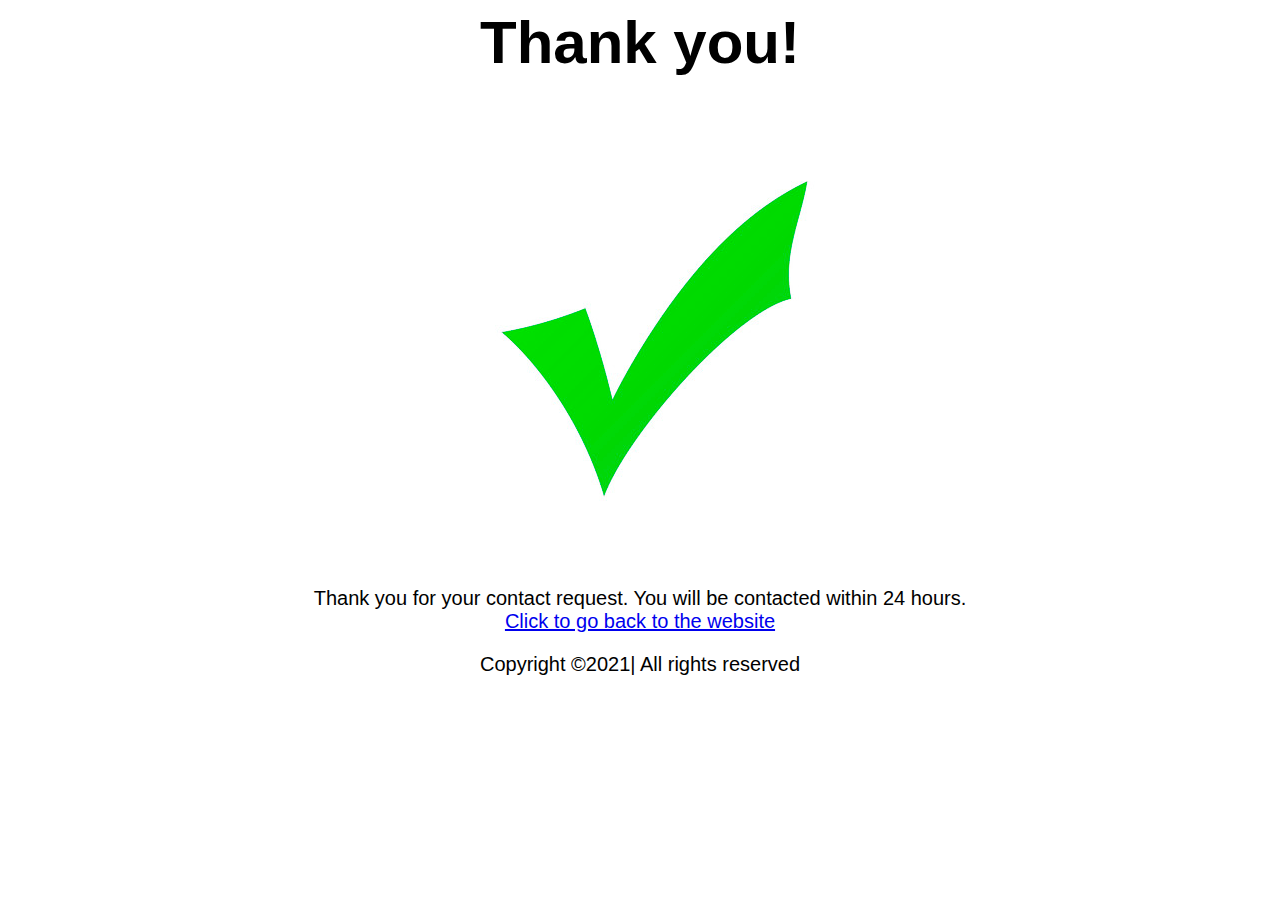
<file: thankyou.html>
<html lang="en">
<head>
	<link rel="icon" href="img/logo.png">
	<meta charset="utf-8" />
	<meta http-equiv="X-UA-Compatible" content="IE=edge,chrome=1" />
	<meta name="viewport" content="width=device-width, initial-scale=1">

	<title>Thank you!</title>
	<style>
	h1 {font-family: -apple-system, BlinkMacSystemFont, 'Segoe UI', Roboto, Oxygen, Ubuntu, Cantarell, 'Open Sans', 'Helvetica Neue', sans-serif;
		font-size: 60px;
		text-align: center;
	}
	h1:hover{
		color: rgb(15, 206, 15);
		font-size: 70px;
		font-weight: bold;
	}

	.img_groenvinkje{
		display: block;
    margin-left: auto;
    margin-right: auto 	}

	p{
		text-align: center;
		font-family: -apple-system, BlinkMacSystemFont, 'Segoe UI', Roboto, Oxygen, Ubuntu, Cantarell, 'Open Sans', 'Helvetica Neue', sans-serif;
		font-size: 20px
	}
	.link:hover{
font-weight: bold;	
}
	</style>
	
</head>
<body>
		<h1 class="titel" data-lead-id="titel">Thank you!</h1>
	</header>
	<img src="img/groenvinkje.jpg" alt="Groen vinkje" class = "img_groenvinkje" >

	<div class="main-content">
		<p class="main-content__body">Thank you for your contact request. You will be contacted within 24 hours.<br/>
            <a class = "link" href="index-en.html">Click to go back to the website</a>	</div>

	<footer class="site-footer" id="footer">
		<p class="copyright" id="copyright">Copyright ©2021| All rights reserved</p>
	</footer>
</body>
</html>
</file>
<file: css/style.css>
*{
    font-family: "Open Sans";
    padding: 0;
    margin: 0;
    box-sizing: border-box;
}

/*Hierin staan de waarden die gegeven zijn aan de tekst op de website*/
html{
    color: var(--black);
    font-size: 1rem;
    font-weight: 300;
    scroll-behavior: smooth;
    line-height: 1.5;
}

/*Achtergrondkleur voor de body*/
body{
    background-color: #ccc;
}

/* De hoogte, breedte en het zorgen van afgeronde hoekjes voor het logo*/
.logo img{    
    height: 103px;
    width: 146px;
    border-radius: 15px;
}

/*Hierdoor staan er geen lijnen meer onder de navigatie binnen de navbar*/
a{
    text-decoration: none;
}

/*Design voor de tekst onder de informatietabs*/
.p_info{
    text-align: center;
    font-style: italic;
}

/*Wanneer je met je muis over de informatietekst gaat, wordt de tekst dikgedrukt en groter.*/
.p_info:hover{
font-weight: bold;
font-size: 17px;
}
 


/*De stijl aan de buttons op hero-banner*/
button{
    cursor: pointer;
    background: transparent;
}

.container{
    margin: 0 auto;
    padding: 0 1rem;
}

/*Hierin staat de stijl beschreven die ik heb gegeven aan de heading tags*/

h1, h2, h3, h4, h5, h6{
    margin: 0rem 0;
    line-height: 1.25;
    font-weight: 400;

}

h1{
    font-size: 30px;
    text-align: center;
}

h2{
    text-align: center;
}

/* Op deze manier zorg ik dat alle informatie op de banner goed in het midden blijft staan*/
.center{
    display: flex;
    justify-content: center;
    align-items: center;
}

/*Hier staan alle waarden voor de header*/
.header{
    background-image: linear-gradient(rgba(66, 66, 66, 0.8), rgba(24, 14, 68, 0.89));   
    min-height: 100vh;
    background-position: center;
    background-size: cover;
    background-repeat: no-repeat;
    background-attachment: fixed;
    color: #fff;
    display: flex;
    flex-direction: column;
    justify-content: stretch;
}

/*Hier staan de kenmerken die gegeven zijn aan de navigatiebar*/
.navbar{
    position: fixed;
    top: 0;
    left: 0;    
    width: 100%;
    background-color: rgb(255, 255, 255);
    z-index: 1;
}

/*De links/ teskt in de navigatiebar hebben een zwarte kleur in dikgedrukte letters*/
a.nav-link{
    color:rgb(0, 0, 0);
    font-weight: bold;

}

/*Met behulp van de hover selector, zorg ik ervoor dat als je met de muis over een nav-link gaat, de kleur veranderd naar een baluwe kleur*/
a.nav-link:hover{
    color:rgb(6, 63, 124);
    font-weight: bold;
    font-size: 16px;


}

/*Nog enkele waarden aan de nav-links/ tekst binnen de navbar*/
.nav-link{
    text-transform: uppercase;
    font-size: 0.97em;
    font-weight: 500;
    opacity: 0.85;
    letter-spacing: 1.85px;
    
}

.hero-div{
    flex: 1;
    flex-direction: column;
    text-align: center;
}

/*De grootte van de heading tag binnen de hero-banner*/
.hero-div h1{
    font-size: 3.5rem;
}

/*Zorgt voor afstand tussen de buttons en de heading op de banner */
.banner-btns{
    margin-top: 4rem;
}

/*Geeft opmaak aan de buttons*/
.banner-btns button{
    text-transform: uppercase;
    border: 4.0px solid #fff;
    border-radius: 3rem;
    padding: 1rem 2rem;
}

/*Opmaak aan btn1 en btn2, denk aan kleur en de afstand tussen de twee buttons*/
.btn1, .btn2{
    margin-right: 0.8rem;
    color: #f0f0f0;
}

/*Geeft grootte aan button1 en button2*/
a.btn1, a.btn2{
font-size: 16px;
}

/*De achtergrondkleur voor de detailpagina FDD*/
.FDD{
    background: var(--white-smoke);
}

/*De opmaak van de inhoud van de detailsectie FDD*/
.FDD-stuk{
    background: #fff;
    text-align: center;                                 
    margin: 2rem 0;
    padding: 3.6rem 1.7rem; 
    border-radius: 4px;
}

/*Dit zorgt ervoor dat de tekstblokjes binnen de sectie een schaduw krijgen als je met je muis erover gaat*/
.FDD-stuk:hover{
    box-shadow: 0 21px 19px -2px rgb(238, 236, 236);
}

section#Ontwerp.Ontwerp{
    padding: 0px 0px;
}

section#FDD.FDD{
    padding: 0px 0px;
}

/*Hiermee zorg je dat de link van de toets Interaction design dikgedrukt en groter wordt wanneer je met je muis erover heen gaat.*/
.link_bewijstoets:hover{
font-weight: bold;
font-size: 18px;
}
/*De opmaak voor een lijn die ik in de index heb geplaatst onder headings*/
.lijn{
    width: 65px;
    margin: 1.5rem auto;
    background: #60dacf;
    height: 2.7px;
}
/*De stijl aan de tab, tab buttons en de tab content.*/
.tab {
    overflow: hidden;
    border: 1.5px solid rgb(141, 141, 141);
    background-color: #f1f1f1;
  }
  
  .tab button {
    background-color: inherit;
    float: left;
    border: none;
    outline: none;
    cursor: pointer;
    padding: 20px 63.42px;
    transition: 0.3s;
    
  }
  
  .tab button:hover {
    background-color: #ddd;
  }
  
  .tab button.active {
    background-color: #ccc;
  }
  
  .tabcontent {
    display: flex;
    flex-direction: column;
    align-items: flex-start;
    padding: 0px;
    border: 90px  solid #ccc;
    border-top: none;
  }

  .tabcontent1 {
    display: flex;
    flex-direction: column;
    align-items: flex-start;
    padding: 0px;
    border: 90px  solid #ccc;
    border-top: none;
  }
  button.tablinks{
font-size: 13.7px;
  }


/*Achtergrondkleur voor de sectie Ontwerp*/
.Ontwerp{
background-color:#ccc
}

/*Achtergrondkleur voor de sectie contact*/
.contact{
    background-color:var(--white-smoke);
}


/*Media regels voor de Design Thinking blokken*/ 
@media screen and (min-width: 880px){
    .FDD .designthinking{
        display: grid;
        gap: 2.5rem;
    }
}

/*Mediaregels voor de navigatiebar*/
@media screen and (min-width: 742.4px){
    .navbar .container{
        display: flex;
        align-items: center;
        justify-content: space-between;
    }

    .navbar-nav{
        display: flex;
        margin: 0;
    }
    .nav-item{
        margin-left: 2rem;
    }
    
    .FDD .designthinking{
        grid-template-columns: repeat(3, 1fr);
    }

}

/*De opmaak voor de uitklapbare informatietabs*/
.hoofdstuk {
    position: relative;
    margin-bottom: 1px;
    width: 100%;
    color: #fff;
    overflow: hidden;
    }
    
    input {
    position: relative; 
    
    }
    
    label.chapterlabel {
    position: relative;
    display: block;
    padding: 0 0 0 20px;
    background-color: #343434;
    font-weight: bold;
    line-height: 50px;
    cursor: pointer;
    }
    
    .hoofdstuk-content {
    max-height: 0;
    overflow: auto;
    background-color: rgb(255, 255, 255);
    -webkit-transition: max-height .50s;
    -moz-transition: max-height .50s;
    -o-transition: max-height .50s;
    transition: max-height .50s;
    }
    
    .hoofdstuk-content p {
    margin: 20px;
    color:rgba(0, 0, 0, 0.8);
    font-family: "Open Sans";
    }

    label.chapterlabel::after {
    position: absolute;
    right: 0;
    top: 0;
    display: block;
    width: 50px;
    height: 50px;
    line-height: 50px;
    text-align: center;
    }
    
    input[type=checkbox] + label.chapterlabel::after {
        content: "+";
        }
        
        input:checked ~ .hoofdstuk-content {
            max-height: 400px;
            }

    .contact{
        border: 40px solid #ccc;

    }

    a[href^="mailto"]::before {
        content: "📧 ";
    }
    
    a[href^="tel"]::before {
        content: "📞 ";
    }
    #idLinkedInIcon{background-color:rgb(0, 102, 170);border-radius:6px;color:white;cursor:pointer;display:inline-block;font:bold 35px Arial, Helvetica, sans-serif;height:40px;margin-top:1px;text-align:center;width:40px;}
    #idLinkedInIcon:hover{background-color:#06d;}    
    
    /*De opmaak voor het blok van het contactformulier*/
    .contact-stuk{
        background: #fff;
        margin: 2rem 25rem;
        padding: 3.6rem 1.7rem; 
        border-radius: 4px;
        transition: var(--transition);
        
    }
    
    /*Dit zorgt ervoor dat de tekstblokjes binnen de sectie beweegbaar zijn als je met je muis erover gaat*/
    .contact-stuk:hover{
        box-shadow: 0 21px 19px -2px rgba(217, 217, 217, 1);
    }

 /*Contactformulier opmaakregels*/   
form {
    width: 300px;
    margin: auto;
}

form > input, form > textarea {
    border-radius: 4px;
    border: solid 2px #000000;
    padding: .5em;
    margin: 1em;
}

/*Opmaak aan de invoervelden en textarea van het contactformulier*/
    input{
        position: absolute;
        width: 300px;
        height: 35px;
        
        background: #FFFFFF;
        border: 1px solid #CCCCCC;
        box-sizing: border-box;
        box-shadow: 4px 4px 4px rgba(0, 0, 0, 0.25);
        border-radius: 4px;
        position: absolute;
        font-family: "Open Sans";
        font-size: 16px;
        line-height: 25px;
        color: #000000;
        width: 300px;
        margin: auto;
    }
/*Tekstvak voor het contactformulier*/
    textarea{
        position: absolute;
        width: 300px;
        height: 100px;
        
        background: #FFFFFF;
        border: 1px solid #CCCCCC;
        box-sizing: border-box;
        box-shadow: 4px 4px 4px rgba(0, 0, 0, 0.25);
        border-radius: 4px;
        position: absolute;
        font-family: "Open Sans";
        font-size: 16px;
        line-height: 25px;
        color: #000000;
        width: 300px;
        margin: auto;
    }

    /*Contactbutton, dus de submit knop opmaak*/
.contact_button{
width: 150px;
height: 50px;

background: rgba(0, 0, 0, 0.55);
border-radius: 30px;

font-family: Open Sans;
font-weight: bold;
font-size: 18px;
text-align: center;

color: #FFFFFF;
margin-left: 20px;
margin-top: 0px;
    }

    /*Wanneer je met je muis over de contact button gaat, dan zal er een schaduw komen*/
    .contact_button:hover{
            box-shadow: 0 12px 16px 0 rgba(0,0,0,0.24),0 17px 50px 0 rgba(0,0,0,0.19);
    }


/*Dit is de opmaak voor de development tab*/
.tab_development {
    overflow: hidden;
    border: 1.5px solid rgb(141, 141, 141);
    background-color: #f1f1f1;
  }
  
  /*De tab buttons hebben ook een eigen opmaak*/
  .tab_development button {
    background-color: inherit;
    float: left;
    border: none;
    outline: none;
    cursor: pointer;
    padding: 20px 93.5px;
    transition: 0.3s;
    
  }
  
  /*Wanneer je met je muis over de tab button gaat krijgt de knop een witte achtergrondkleur*/
  .tab_development button:hover {
    background-color: #ddd;
  }
  
    /*Wanneer je met je muis op de tab button klikt krijgt de knop een grijs/witte achtergrondkleur*/
  .tab_development button.active {
    background-color: #ccc;
  }
  
  /*Zorgen voor een ronde profielfoto op de contactpagina op de juiste plek*/
  .img_profielfoto{
    margin-left: -350px;
    margin-top: -200px;
    border-radius: 50%;
  }

/*Aantal plaatjes op de website met een eigen lengte en breedte*/
.img_testusers{
float: right;
width : 315px;
height : 188px;
}

.img_sitemap{
    width: 458px; 
    height: 219px;
}

.img_balsamiq1{
    width: 339px; 
    height: 218px;
}

.img_balsamiq2{
    width: 339px; 
    height: 218px;
}

.img_moodboard{
    float: right;
    width: 571px;
    height: 303px;
}

.img_practicices1{
    width: 593px;
    height: 291px;
}

.img_home_figma{
    width:300px;
    height: 210px;
}

.img_detail_figma{
    width: 300px;
    height: 210px;
}

.img_contact_figma{
    width: 300px;
    height: 210px;
}

.img_profielfoto{
    width:133px;
    height: 133px;
}

.img_designthinking{
    width: 466px;
    height:290px;
}

.img_lighthouse{
height: 335px;
width: 1174px;
}

.img_boxmodel{
width: 368px;
height: 198px;
}

.img_cloudberry{
    width: 960px;
    height: 225px;
}

/*Mijn naam bij contactinformatie heeft een andere kleur, is vertgedrukt en een groter lettertype*/
.link-contact-justin{
    color:rgb(7, 75, 121);
    font-size: 18px;
    font-weight: bold;
}

/*Wanneer er bij contactinformatie met de muis over mijn naam heen bewogen wordt, dan wordt de tekst groter en veranderd van kleur*/
.link-contact-justin:hover{
    color:rgb(0, 123, 255);
    font-weight: bold;
    font-size: 24px;
}
</file>
